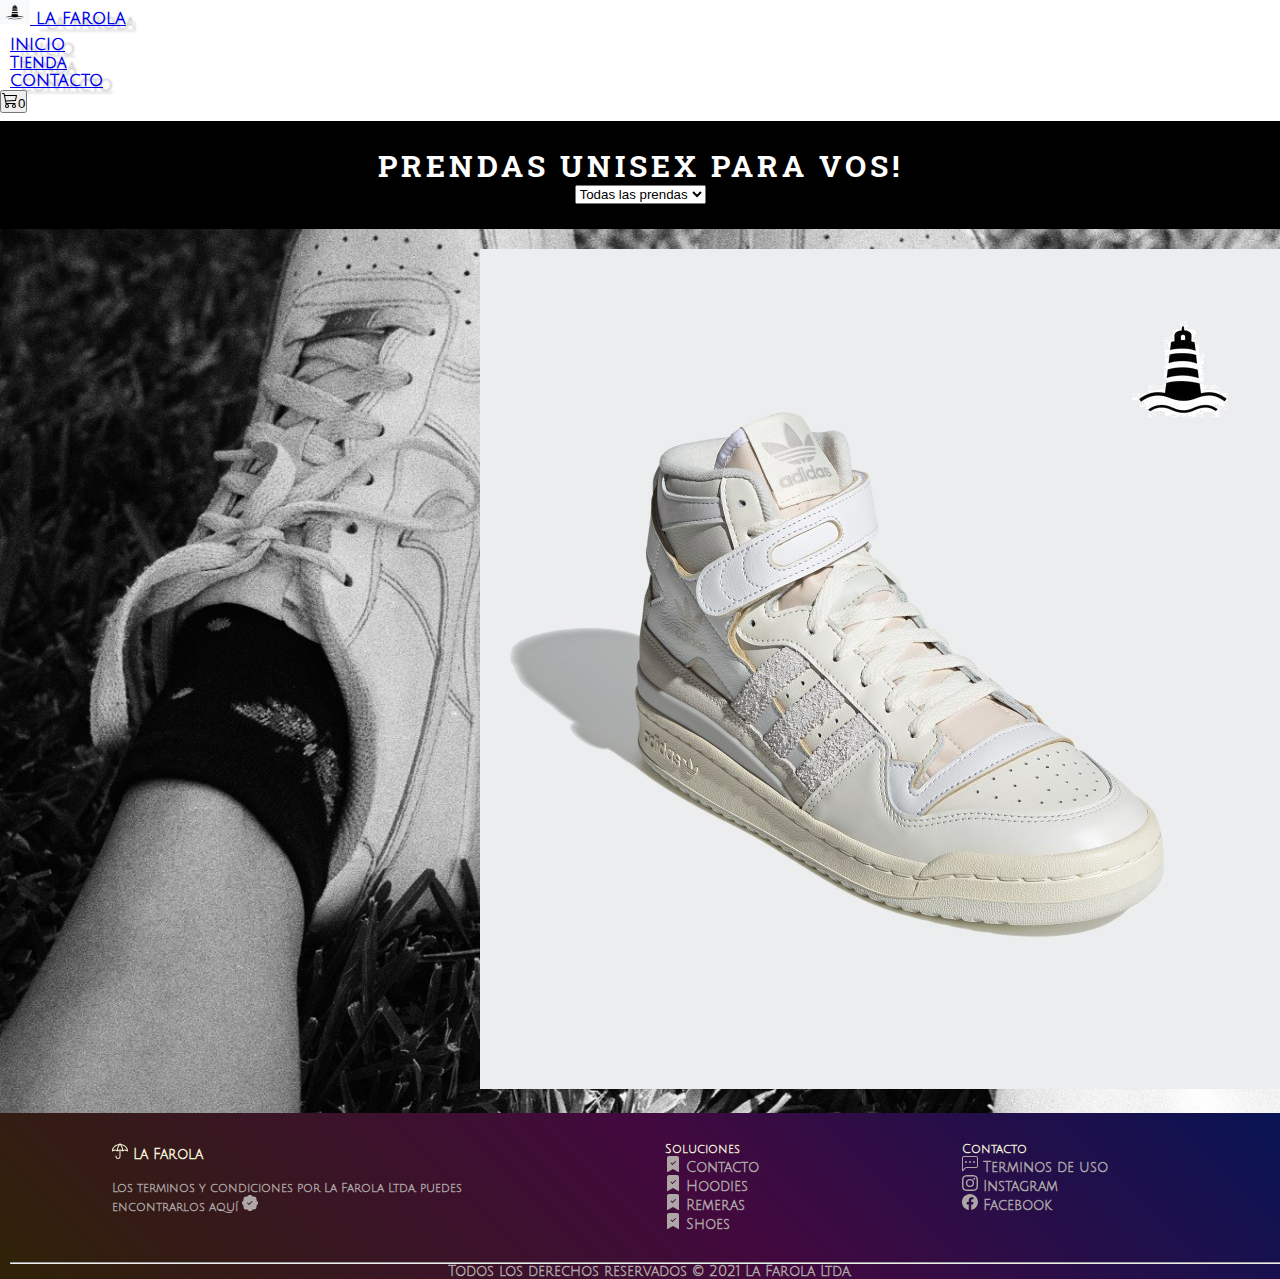
<file: index.html>
<!DOCTYPE html>
<html>
    <head> 
        <html lang="en">
        <meta charset="UTF-8">
        <meta name="viewport" content="width=device, initial-scale=1.0">

        <!---- GOOGLE FONTS ---->
        <link rel="preconnect" href="https://fonts.googleapis.com">
        <link rel="preconnect" href="https://fonts.googleapis.com">
        <link rel="preconnect" href="https://fonts.gstatic.com" crossorigin>
        <link href="https://fonts.googleapis.com/css2?family=Chelsea+Market&display=swap" rel="stylesheet">
        <link rel="preconnect" href="https://fonts.googleapis.com">
        <link rel="preconnect" href="https://fonts.gstatic.com" crossorigin>
        <link href="https://fonts.googleapis.com/css2?family=Julius+Sans+One&display=swap" rel="stylesheet">
        <link rel="preconnect" href="https://fonts.googleapis.com">
        <link rel="preconnect" href="https://fonts.gstatic.com" crossorigin>
        <link href="https://fonts.googleapis.com/css2?family=Poppins:wght@300&display=swap" rel="stylesheet">
        <link rel="preconnect" href="https://fonts.googleapis.com">
        <link rel="preconnect" href="https://fonts.gstatic.com" crossorigin> 
        <link href="https://fonts.googleapis.com/css2?family=Roboto+Slab:wght@700&display=swap" rel="stylesheet">

        <!-- Bootstrap CSS -->
        <link href="https://cdn.jsdelivr.net/npm/bootstrap@5.0.2/dist/css/bootstrap.min.css" rel="stylesheet" integrity="sha384-EVSTQN3/azprG1Anm3QDgpJLIm9Nao0Yz1ztcQTwFspd3yD65VohhpuuCOmLASjC" crossorigin="anonymous">

        <!---- MI CSS  ----->
        <link rel="stylesheet" href="css/index.css">

        <!---- J QUERY ----->
        <script src="https://code.jquery.com/jquery-3.6.0.slim.min.js" integrity="sha256-u7e5khyithlIdTpu22PHhENmPcRdFiHRjhAuHcs05RI=" crossorigin="anonymous"></script>

        <!---- MI JS ----->
        <script defer src="js/productos.js"></script>
        <script defer src="js/index.js"></script>
        <title> La Farola - Tienda </title>
        
    </head>
    <body>
        <div class="productos-contenedor">

            <!-- HEADER -->
            
            <header class="header sticky-top">
                <nav class="navbar navbar-expand-lg sticky-top navbar-light bg-light header__navbar">
                    <div class="container-fluid">
                        <a class="navbar-brand header__lafarola" href="pages/inicio.html">
                        <img src="imgs/logofarola.jpg" alt="" width="30" height="24">
                      </a>
                      <a class="navbar-brand" href="pages/inicio.html">LA FAROLA</a>
                      <button class="navbar-toggler" type="button" data-bs-toggle="collapse" data-bs-target="#navbarNav" aria-controls="navbarNav" aria-expanded="false" aria-label="Toggle navigation">
                        <span class="navbar-toggler-icon"></span>
                      </button>
                      <div class="collapse navbar-collapse header__navbarmenu" id="navbarNav">
                        <ul class="navbar-nav">
                          <li class="nav-item header__navitem">
                            <a class="nav-link active" aria-current="page" href="pages/inicio.html">INICIO</a>
                          </li>
                          <li class="nav-item header__navitem">
                            <a class="nav-link active" aria-current="page" href="index.html">Tienda</a>
                          </li>
                          <li class="nav-item header__navitem">
                            <a class="nav-link active" aria-current="page" href="pages/Contacto.html">CONTACTO</a>
                          </li>
                        </ul>

                      <!-- BOTON CARRITO -->
                        <button type="button" class="btn btn-secondary modal__btnAbrir"><svg xmlns="http://www.w3.org/2000/svg" width="16" height="16" fill="currentColor" class="bi bi-cart3" viewBox="0 0 16 16">
                          <path d="M0 1.5A.5.5 0 0 1 .5 1H2a.5.5 0 0 1 .485.379L2.89 3H14.5a.5.5 0 0 1 .49.598l-1 5a.5.5 0 0 1-.465.401l-9.397.472L4.415 11H13a.5.5 0 0 1 0 1H4a.5.5 0 0 1-.491-.408L2.01 3.607 1.61 2H.5a.5.5 0 0 1-.5-.5zM3.102 4l.84 4.479 9.144-.459L13.89 4H3.102zM5 12a2 2 0 1 0 0 4 2 2 0 0 0 0-4zm7 0a2 2 0 1 0 0 4 2 2 0 0 0 0-4zm-7 1a1 1 0 1 1 0 2 1 1 0 0 1 0-2zm7 0a1 1 0 1 1 0 2 1 1 0 0 1 0-2z"/>
                        </svg><span class="badge carrito__contador">0</span></button>

                      </div>
                    </div>
                  </nav>
                  
            </header>

            
            
            <!-- MODAL CARRITO -->
            <div class="modal-container">
              <div class="modalCarrito">
                <div class="modalCarrito__title">Resumen carrito de compras</div>
                <hr>
                <div class="modalCarrito__body">
                  <div class="modalCarrito__bodyProductos">
                    <table class="table modalCarrito__bodyProductos--table">
                      <thead>
                        <tr>
                          <th>#</th>
                          <th>MARCA</th>
                          <th>Nombre</th>
                          <th>Precio</th>
                        </tr>
                      </thead>
                      <tbody>
                          <!-- insert productos carrito -->
                      </tbody>
                    </table>
                  </div>
                </div>
               
                <div class="modalCarrito__footer">
                  <p class="modalCarrito__footerPTotal">Precio total: $<span class="precioTotal"></span></p>
                  <div class="modalCarrito__footer--btns">
                    <button type="button" class="btn btn-danger modal__btnCerrar">Close</button>
                    <button type="button" class="btn btn-success modal__btnPagar"><a target="_blank" class="btnPagar" style="text-decoration: none;color: azure;" href="https://mpago.la/2h7X4gp">Ir a pagar</a></button>
                  </div>
                </div>
              </div>
            </div>
            <!---------- - - --  MAIN / vacío --- - -- ----->
            <main class="main">

            </main>


            <!-- TITULO H4 -->
            <h4 class="h4__titulo"> 
              PRENDAS UNISEX PARA VOS!
            
              <select class="form-select my-3 text-center select__prendas" aria-label="Default select example">
                <option selected value="todo">Todas las prendas</option>
                <option value="Zapato">Shoes</option>
                <option value="Hoodie">Hoodies</option>
                <option value="Remera">Remeras</option>
              </select>
               
            </h4>
            

            <!---------------------- ARTICLE 1----------------------->
            <article class="article1">

                  <!-- card 1 -->
              <div class="article__container">

                <div class="article__box">
                  <div class="card article__cardbox" style='width: 20rem;'>
                    <img src="imgs/Adidas.jpg" class="card-img-top" alt="adidas forum">
                    <div class="card-body article__cardbody1">

                      
                    </div>
                  </div>
                </div>

              </div>   

            </article>
            
            <!-- --- FOOTER ---- --->
            <footer>
              <div class="footer__container">

                <div class="footer__box">
                  <div class="footer__logo">
                    <svg xmlns="http://www.w3.org/2000/svg" width="16" height="16" fill="currentColor" class="bi bi-umbrella" viewBox="0 0 16 16">
                      <path d="M8 0a.5.5 0 0 1 .5.5v.514C12.625 1.238 16 4.22 16 8c0 0 0 .5-.5.5-.149 0-.352-.145-.352-.145l-.004-.004-.025-.023a3.484 3.484 0 0 0-.555-.394A3.166 3.166 0 0 0 13 7.5c-.638 0-1.178.213-1.564.434a3.484 3.484 0 0 0-.555.394l-.025.023-.003.003s-.204.146-.353.146-.352-.145-.352-.145l-.004-.004-.025-.023a3.484 3.484 0 0 0-.555-.394 3.3 3.3 0 0 0-1.064-.39V13.5H8h.5v.039l-.005.083a2.958 2.958 0 0 1-.298 1.102 2.257 2.257 0 0 1-.763.88C7.06 15.851 6.587 16 6 16s-1.061-.148-1.434-.396a2.255 2.255 0 0 1-.763-.88 2.958 2.958 0 0 1-.302-1.185v-.025l-.001-.009v-.003s0-.002.5-.002h-.5V13a.5.5 0 0 1 1 0v.506l.003.044a1.958 1.958 0 0 0 .195.726c.095.191.23.367.423.495.19.127.466.229.879.229s.689-.102.879-.229c.193-.128.328-.304.424-.495a1.958 1.958 0 0 0 .197-.77V7.544a3.3 3.3 0 0 0-1.064.39 3.482 3.482 0 0 0-.58.417l-.004.004S5.65 8.5 5.5 8.5c-.149 0-.352-.145-.352-.145l-.004-.004a3.482 3.482 0 0 0-.58-.417A3.166 3.166 0 0 0 3 7.5c-.638 0-1.177.213-1.564.434a3.482 3.482 0 0 0-.58.417l-.004.004S.65 8.5.5 8.5C0 8.5 0 8 0 8c0-3.78 3.375-6.762 7.5-6.986V.5A.5.5 0 0 1 8 0zM6.577 2.123c-2.833.5-4.99 2.458-5.474 4.854A4.124 4.124 0 0 1 3 6.5c.806 0 1.48.25 1.962.511a9.706 9.706 0 0 1 .344-2.358c.242-.868.64-1.765 1.271-2.53zm-.615 4.93A4.16 4.16 0 0 1 8 6.5a4.16 4.16 0 0 1 2.038.553 8.688 8.688 0 0 0-.307-2.13C9.434 3.858 8.898 2.83 8 2.117c-.898.712-1.434 1.74-1.731 2.804a8.687 8.687 0 0 0-.307 2.131zm3.46-4.93c.631.765 1.03 1.662 1.272 2.53.233.833.328 1.66.344 2.358A4.14 4.14 0 0 1 13 6.5c.77 0 1.42.23 1.897.477-.484-2.396-2.641-4.355-5.474-4.854z"/>
                    </svg> La Farola
                  </div>
                  <div class="footer__terminos">
                    <p>Los terminos y condiciones por La Farola Ltda. puedes encontrarlos<a href="#"> aquí <svg xmlns="http://www.w3.org/2000/svg" width="16" height="16" fill="currentColor" class="bi bi-patch-check-fill" viewBox="0 0 16 16">
                      <path d="M10.067.87a2.89 2.89 0 0 0-4.134 0l-.622.638-.89-.011a2.89 2.89 0 0 0-2.924 2.924l.01.89-.636.622a2.89 2.89 0 0 0 0 4.134l.637.622-.011.89a2.89 2.89 0 0 0 2.924 2.924l.89-.01.622.636a2.89 2.89 0 0 0 4.134 0l.622-.637.89.011a2.89 2.89 0 0 0 2.924-2.924l-.01-.89.636-.622a2.89 2.89 0 0 0 0-4.134l-.637-.622.011-.89a2.89 2.89 0 0 0-2.924-2.924l-.89.01-.622-.636zm.287 5.984-3 3a.5.5 0 0 1-.708 0l-1.5-1.5a.5.5 0 1 1 .708-.708L7 8.793l2.646-2.647a.5.5 0 0 1 .708.708z"/>
                    </svg></a></p>
                  </div>
                </div>
  
                <div class="footer__box">
                    <h3>Soluciones</h3>
                    <a href="#"><svg xmlns="http://www.w3.org/2000/svg" width="16" height="16" fill="currentColor" class="bi bi-bookmark-check-fill" viewBox="0 0 16 16">
                      <path fill-rule="evenodd" d="M2 15.5V2a2 2 0 0 1 2-2h8a2 2 0 0 1 2 2v13.5a.5.5 0 0 1-.74.439L8 13.069l-5.26 2.87A.5.5 0 0 1 2 15.5zm8.854-9.646a.5.5 0 0 0-.708-.708L7.5 7.793 6.354 6.646a.5.5 0 1 0-.708.708l1.5 1.5a.5.5 0 0 0 .708 0l3-3z"/>
                    </svg> Contacto</a>
                    <a href="#"><svg xmlns="http://www.w3.org/2000/svg" width="16" height="16" fill="currentColor" class="bi bi-bookmark-check-fill" viewBox="0 0 16 16">
                      <path fill-rule="evenodd" d="M2 15.5V2a2 2 0 0 1 2-2h8a2 2 0 0 1 2 2v13.5a.5.5 0 0 1-.74.439L8 13.069l-5.26 2.87A.5.5 0 0 1 2 15.5zm8.854-9.646a.5.5 0 0 0-.708-.708L7.5 7.793 6.354 6.646a.5.5 0 1 0-.708.708l1.5 1.5a.5.5 0 0 0 .708 0l3-3z"/>
                    </svg> Hoodies</a>
                    <a href="#"><svg xmlns="http://www.w3.org/2000/svg" width="16" height="16" fill="currentColor" class="bi bi-bookmark-check-fill" viewBox="0 0 16 16">
                      <path fill-rule="evenodd" d="M2 15.5V2a2 2 0 0 1 2-2h8a2 2 0 0 1 2 2v13.5a.5.5 0 0 1-.74.439L8 13.069l-5.26 2.87A.5.5 0 0 1 2 15.5zm8.854-9.646a.5.5 0 0 0-.708-.708L7.5 7.793 6.354 6.646a.5.5 0 1 0-.708.708l1.5 1.5a.5.5 0 0 0 .708 0l3-3z"/>
                    </svg> Remeras</a>
                    <a href="#"><svg xmlns="http://www.w3.org/2000/svg" width="16" height="16" fill="currentColor" class="bi bi-bookmark-check-fill" viewBox="0 0 16 16">
                      <path fill-rule="evenodd" d="M2 15.5V2a2 2 0 0 1 2-2h8a2 2 0 0 1 2 2v13.5a.5.5 0 0 1-.74.439L8 13.069l-5.26 2.87A.5.5 0 0 1 2 15.5zm8.854-9.646a.5.5 0 0 0-.708-.708L7.5 7.793 6.354 6.646a.5.5 0 1 0-.708.708l1.5 1.5a.5.5 0 0 0 .708 0l3-3z"/>
                    </svg> Shoes</a>
                  </div>
  
                  <div class="footer__box">
                    <h3>Contacto</h3>
                    <a href="#"><svg xmlns="http://www.w3.org/2000/svg" width="16" height="16" fill="currentColor" class="bi bi-chat-left-dots" viewBox="0 0 16 16">
                      <path d="M14 1a1 1 0 0 1 1 1v8a1 1 0 0 1-1 1H4.414A2 2 0 0 0 3 11.586l-2 2V2a1 1 0 0 1 1-1h12zM2 0a2 2 0 0 0-2 2v12.793a.5.5 0 0 0 .854.353l2.853-2.853A1 1 0 0 1 4.414 12H14a2 2 0 0 0 2-2V2a2 2 0 0 0-2-2H2z"/>
                      <path d="M5 6a1 1 0 1 1-2 0 1 1 0 0 1 2 0zm4 0a1 1 0 1 1-2 0 1 1 0 0 1 2 0zm4 0a1 1 0 1 1-2 0 1 1 0 0 1 2 0z"/>
                    </svg> Terminos de uso</a>
                    <a href="#"><svg xmlns="http://www.w3.org/2000/svg" width="16" height="16" fill="currentColor" class="bi bi-instagram" viewBox="0 0 16 16">
                      <path d="M8 0C5.829 0 5.556.01 4.703.048 3.85.088 3.269.222 2.76.42a3.917 3.917 0 0 0-1.417.923A3.927 3.927 0 0 0 .42 2.76C.222 3.268.087 3.85.048 4.7.01 5.555 0 5.827 0 8.001c0 2.172.01 2.444.048 3.297.04.852.174 1.433.372 1.942.205.526.478.972.923 1.417.444.445.89.719 1.416.923.51.198 1.09.333 1.942.372C5.555 15.99 5.827 16 8 16s2.444-.01 3.298-.048c.851-.04 1.434-.174 1.943-.372a3.916 3.916 0 0 0 1.416-.923c.445-.445.718-.891.923-1.417.197-.509.332-1.09.372-1.942C15.99 10.445 16 10.173 16 8s-.01-2.445-.048-3.299c-.04-.851-.175-1.433-.372-1.941a3.926 3.926 0 0 0-.923-1.417A3.911 3.911 0 0 0 13.24.42c-.51-.198-1.092-.333-1.943-.372C10.443.01 10.172 0 7.998 0h.003zm-.717 1.442h.718c2.136 0 2.389.007 3.232.046.78.035 1.204.166 1.486.275.373.145.64.319.92.599.28.28.453.546.598.92.11.281.24.705.275 1.485.039.843.047 1.096.047 3.231s-.008 2.389-.047 3.232c-.035.78-.166 1.203-.275 1.485a2.47 2.47 0 0 1-.599.919c-.28.28-.546.453-.92.598-.28.11-.704.24-1.485.276-.843.038-1.096.047-3.232.047s-2.39-.009-3.233-.047c-.78-.036-1.203-.166-1.485-.276a2.478 2.478 0 0 1-.92-.598 2.48 2.48 0 0 1-.6-.92c-.109-.281-.24-.705-.275-1.485-.038-.843-.046-1.096-.046-3.233 0-2.136.008-2.388.046-3.231.036-.78.166-1.204.276-1.486.145-.373.319-.64.599-.92.28-.28.546-.453.92-.598.282-.11.705-.24 1.485-.276.738-.034 1.024-.044 2.515-.045v.002zm4.988 1.328a.96.96 0 1 0 0 1.92.96.96 0 0 0 0-1.92zm-4.27 1.122a4.109 4.109 0 1 0 0 8.217 4.109 4.109 0 0 0 0-8.217zm0 1.441a2.667 2.667 0 1 1 0 5.334 2.667 2.667 0 0 1 0-5.334z"/>
                    </svg> Instagram</a>
                    <a href="#"><svg xmlns="http://www.w3.org/2000/svg" width="16" height="16" fill="currentColor" class="bi bi-facebook" viewBox="0 0 16 16">
                      <path d="M16 8.049c0-4.446-3.582-8.05-8-8.05C3.58 0-.002 3.603-.002 8.05c0 4.017 2.926 7.347 6.75 7.951v-5.625h-2.03V8.05H6.75V6.275c0-2.017 1.195-3.131 3.022-3.131.876 0 1.791.157 1.791.157v1.98h-1.009c-.993 0-1.303.621-1.303 1.258v1.51h2.218l-.354 2.326H9.25V16c3.824-.604 6.75-3.934 6.75-7.951z"/>
                    </svg> Facebook</a>
                  </div>
                </div>
  
                <div class="footer__copyright">
                  <hr>
                  <p>
                    Todos los derechos reservados © 2021 <b>La Farola Ltda.</b>
                  </p>
                </div>
  

            </footer>

        </div>
        <!-- JS BOOTSTRAP -->
        <script src="https://code.jquery.com/jquery-3.5.1.slim.min.js" integrity="sha384-DfXdz2htPH0lsSSs5nCTpuj/zy4C+OGpamoFVy38MVBnE+IbbVYUew+OrCXaRkfj" crossorigin="anonymous"></script>
        <script src="https://cdn.jsdelivr.net/npm/popper.js@1.16.0/dist/umd/popper.min.js" integrity="sha384-Q6E9RHvbIyZFJoft+2mJbHaEWldlvI9IOYy5n3zV9zzTtmI3UksdQRVvoxMfooAo" crossorigin="anonymous"></script>
        <script src="https://stackpath.bootstrapcdn.com/bootstrap/4.5.0/js/bootstrap.min.js" integrity="sha384-OgVRvuATP1z7JjHLkuOU7Xw704+h835Lr+6QL9UvYjZE3Ipu6Tp75j7Bh/kR0JKI" crossorigin="anonymous"></script>
        <script src="https://cdn.jsdelivr.net/npm/bootstrap@5.0.2/dist/js/bootstrap.bundle.min.js" integrity="sha384-MrcW6ZMFYlzcLA8Nl+NtUVF0sA7MsXsP1UyJoMp4YLEuNSfAP+JcXn/tWtIaxVXM" crossorigin="anonymous"></script>
    </body>
</html>
</file>
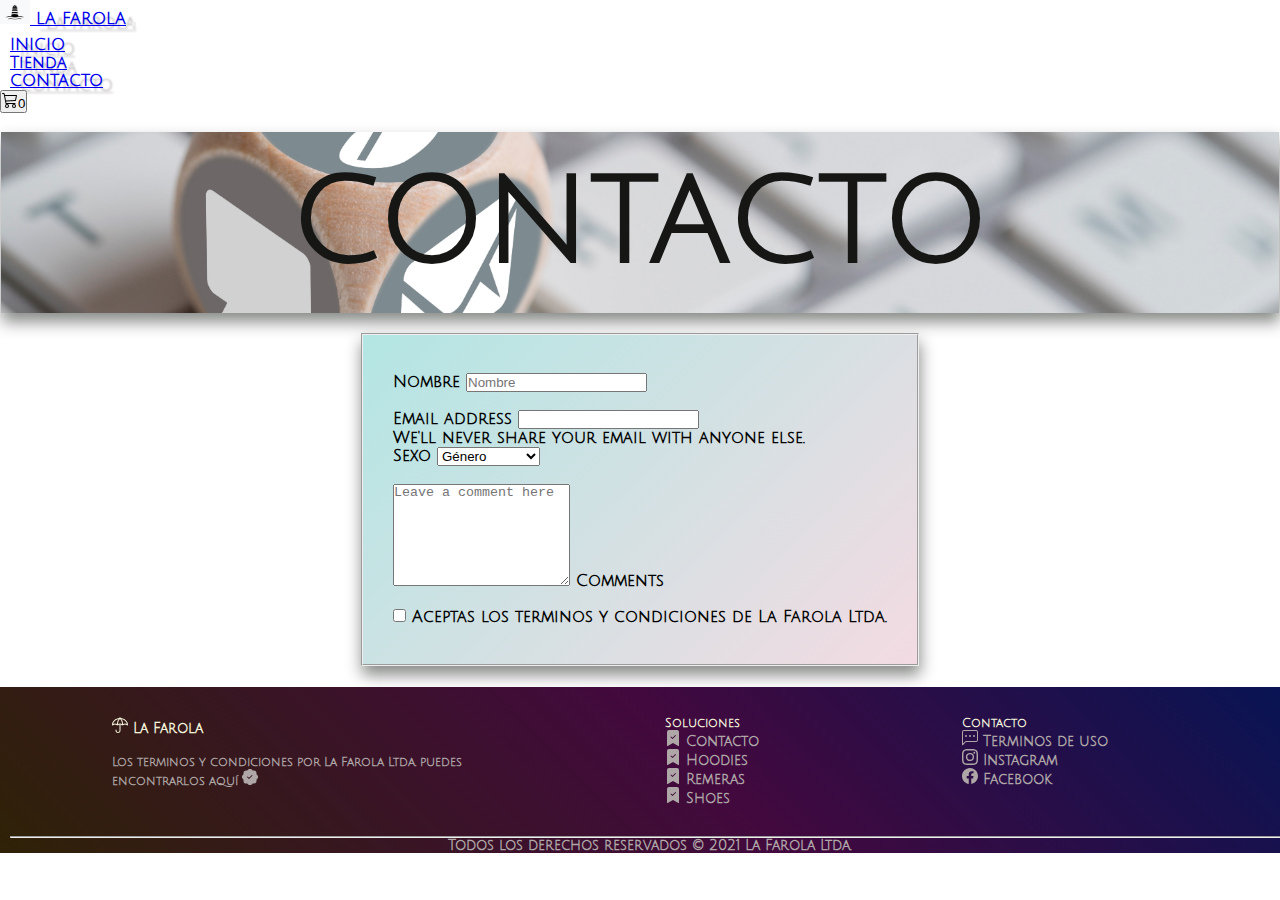
<file: pages/Contacto.html>
<!DOCTYPE html>
<html><!-- html contiene todo -->
    <head> 
        <html lang="en">
        <meta charset="UTF-8">
        <meta name="viewport" content="width=device, initial-scale=1.0">

        <!-- GOOGLE FONTS -->
        <link rel="preconnect" href="https://fonts.googleapis.com">
        <link rel="preconnect" href="https://fonts.googleapis.com">
        <link rel="preconnect" href="https://fonts.gstatic.com" crossorigin>
        <link href="https://fonts.googleapis.com/css2?family=Chelsea+Market&display=swap" rel="stylesheet">
        <link rel="preconnect" href="https://fonts.googleapis.com">
        <link rel="preconnect" href="https://fonts.gstatic.com" crossorigin>
        <link href="https://fonts.googleapis.com/css2?family=Julius+Sans+One&display=swap" rel="stylesheet">
        <link rel="preconnect" href="https://fonts.googleapis.com">
        <link rel="preconnect" href="https://fonts.gstatic.com" crossorigin>
        <link href="https://fonts.googleapis.com/css2?family=Zilla+Slab+Highlight:wght@700&display=swap" rel="stylesheet">
        <link rel="preconnect" href="https://fonts.googleapis.com">
        <link rel="preconnect" href="https://fonts.gstatic.com" crossorigin>
        <link href="https://fonts.googleapis.com/css2?family=Roboto+Slab&display=swap" rel="stylesheet">
        <!-- Bootstrap CSS -->
        <link href="https://cdn.jsdelivr.net/npm/bootstrap@5.0.2/dist/css/bootstrap.min.css" rel="stylesheet" integrity="sha384-EVSTQN3/azprG1Anm3QDgpJLIm9Nao0Yz1ztcQTwFspd3yD65VohhpuuCOmLASjC" crossorigin="anonymous">

        <!---- MI JS ----->
        <script defer src="../js/contacto.js"></script>

        <!-- MI CSS -->
        <link rel="stylesheet" href="../css/Contacto.css">
        <title> La Farola - Contacto </title>
    </head>
    <body>
        <div class="contacto-contenedor">

            <!----- HEADER - --->
            <header class="header sticky-top">
              <nav class="navbar navbar-expand-lg sticky-top navbar-light bg-light header__navbar">
                  <div class="container-fluid">
                      <a class="navbar-brand header__lafarola" href="inicio.html">
                      <img src="../imgs/logofarola.jpg" alt="" width="30" height="24"> 
                    </a>
                    <a class="navbar-brand" href="inicio.html">LA FAROLA</a>
                    <button class="navbar-toggler" type="button" data-bs-toggle="collapse" data-bs-target="#navbarNav" aria-controls="navbarNav" aria-expanded="false" aria-label="Toggle navigation">
                      <span class="navbar-toggler-icon"></span>
                    </button>
                    <div class="collapse navbar-collapse header__navbarmenu" id="navbarNav">
                      <ul class="navbar-nav">
                        <li class="nav-item header__navitem">
                          <a class="nav-link active" aria-current="page" href="inicio.html">INICIO</a>
                        </li>
                        <li class="nav-item header__navitem">
                          <a class="nav-link active" aria-current="page" href="../index.html">Tienda</a>
                        </li>
                        <li class="nav-item header__navitem">
                          <a class="nav-link active" href="contacto.html">CONTACTO</a>
                        </li>
                      </ul>

                    <!-- BOTON CARRITO -->
                      <button type="button" class="btn btn-secondary modal__btnAbrir"><svg xmlns="http://www.w3.org/2000/svg" width="16" height="16" fill="currentColor" class="bi bi-cart3" viewBox="0 0 16 16">
                        <path d="M0 1.5A.5.5 0 0 1 .5 1H2a.5.5 0 0 1 .485.379L2.89 3H14.5a.5.5 0 0 1 .49.598l-1 5a.5.5 0 0 1-.465.401l-9.397.472L4.415 11H13a.5.5 0 0 1 0 1H4a.5.5 0 0 1-.491-.408L2.01 3.607 1.61 2H.5a.5.5 0 0 1-.5-.5zM3.102 4l.84 4.479 9.144-.459L13.89 4H3.102zM5 12a2 2 0 1 0 0 4 2 2 0 0 0 0-4zm7 0a2 2 0 1 0 0 4 2 2 0 0 0 0-4zm-7 1a1 1 0 1 1 0 2 1 1 0 0 1 0-2zm7 0a1 1 0 1 1 0 2 1 1 0 0 1 0-2z"/>
                      </svg><span class="badge carrito__contador">0</span></button>

                    </div>
                  </div>
                </nav>
                
          </header>


            <!---- ASIDE ---->    
            <aside>
                <h2 class="aside__titulo">CONTACTO</h2>
            </aside>

            <!---- MAIN ---->
            <main class="main">
                <fieldset class="main__formulario">
                    <form action="#">
                        <br>
                        <div class="mb-3">
                            <label for="formGroupExampleInput" class="form-label">Nombre</label>
                            <input type="text" class="form-control" id="formGroupExampleInput" placeholder="Nombre">
                        </div> <br>

                        <div class="mb-3">
                            <label for="exampleInputEmail1" class="form-label">Email address</label>
                            <input type="email" class="form-control" id="exampleInputEmail1" aria-describedby="emailHelp">
                            <div id="emailHelp" class="form-text">We'll never share your email with anyone else.</div>
                        </div>
                        <label for="validationCustom04" class="form-label">Sexo</label>
                        <select class="form-select" id="validationCustom04" required>
                        <option selected disabled value="">Género</option>
                        <option>Hombre</option>
                        <option>Mujer</option>
                        <option>No específico</option>
                        </select>
                        <br>
                        <br>

                        <div class="form-floating">
                            <textarea class="form-control" placeholder="Leave a comment here" id="floatingTextarea2" style="height: 100px"></textarea>
                            <label for="floatingTextarea2">Comments</label>
                        </div>
                        <br>
                        <div class="form-check form-switch">
                            <input class="form-check-input" type="checkbox" id="flexSwitchCheckDefault">
                            <label class="form-check-label" for="flexSwitchCheckDefault">Aceptas los terminos y condiciones de La Farola Ltda.</label>
                        </div>
                        <br>
                        
                    </form>
                </fieldset>
            </main>


            <!-- --- FOOTER ---- --->
            <footer class="rounded">
                <div class="footer__container">
  
                  <div class="footer__box">
                    <div class="footer__logo">
                      <svg xmlns="http://www.w3.org/2000/svg" width="16" height="16" fill="currentColor" class="bi bi-umbrella" viewBox="0 0 16 16">
                        <path d="M8 0a.5.5 0 0 1 .5.5v.514C12.625 1.238 16 4.22 16 8c0 0 0 .5-.5.5-.149 0-.352-.145-.352-.145l-.004-.004-.025-.023a3.484 3.484 0 0 0-.555-.394A3.166 3.166 0 0 0 13 7.5c-.638 0-1.178.213-1.564.434a3.484 3.484 0 0 0-.555.394l-.025.023-.003.003s-.204.146-.353.146-.352-.145-.352-.145l-.004-.004-.025-.023a3.484 3.484 0 0 0-.555-.394 3.3 3.3 0 0 0-1.064-.39V13.5H8h.5v.039l-.005.083a2.958 2.958 0 0 1-.298 1.102 2.257 2.257 0 0 1-.763.88C7.06 15.851 6.587 16 6 16s-1.061-.148-1.434-.396a2.255 2.255 0 0 1-.763-.88 2.958 2.958 0 0 1-.302-1.185v-.025l-.001-.009v-.003s0-.002.5-.002h-.5V13a.5.5 0 0 1 1 0v.506l.003.044a1.958 1.958 0 0 0 .195.726c.095.191.23.367.423.495.19.127.466.229.879.229s.689-.102.879-.229c.193-.128.328-.304.424-.495a1.958 1.958 0 0 0 .197-.77V7.544a3.3 3.3 0 0 0-1.064.39 3.482 3.482 0 0 0-.58.417l-.004.004S5.65 8.5 5.5 8.5c-.149 0-.352-.145-.352-.145l-.004-.004a3.482 3.482 0 0 0-.58-.417A3.166 3.166 0 0 0 3 7.5c-.638 0-1.177.213-1.564.434a3.482 3.482 0 0 0-.58.417l-.004.004S.65 8.5.5 8.5C0 8.5 0 8 0 8c0-3.78 3.375-6.762 7.5-6.986V.5A.5.5 0 0 1 8 0zM6.577 2.123c-2.833.5-4.99 2.458-5.474 4.854A4.124 4.124 0 0 1 3 6.5c.806 0 1.48.25 1.962.511a9.706 9.706 0 0 1 .344-2.358c.242-.868.64-1.765 1.271-2.53zm-.615 4.93A4.16 4.16 0 0 1 8 6.5a4.16 4.16 0 0 1 2.038.553 8.688 8.688 0 0 0-.307-2.13C9.434 3.858 8.898 2.83 8 2.117c-.898.712-1.434 1.74-1.731 2.804a8.687 8.687 0 0 0-.307 2.131zm3.46-4.93c.631.765 1.03 1.662 1.272 2.53.233.833.328 1.66.344 2.358A4.14 4.14 0 0 1 13 6.5c.77 0 1.42.23 1.897.477-.484-2.396-2.641-4.355-5.474-4.854z"/>
                      </svg> La Farola
                    </div>
                    <div class="footer__terminos">
                      <p>Los terminos y condiciones por La Farola Ltda. puedes encontrarlos<a href="#"> aquí <svg xmlns="http://www.w3.org/2000/svg" width="16" height="16" fill="currentColor" class="bi bi-patch-check-fill" viewBox="0 0 16 16">
                        <path d="M10.067.87a2.89 2.89 0 0 0-4.134 0l-.622.638-.89-.011a2.89 2.89 0 0 0-2.924 2.924l.01.89-.636.622a2.89 2.89 0 0 0 0 4.134l.637.622-.011.89a2.89 2.89 0 0 0 2.924 2.924l.89-.01.622.636a2.89 2.89 0 0 0 4.134 0l.622-.637.89.011a2.89 2.89 0 0 0 2.924-2.924l-.01-.89.636-.622a2.89 2.89 0 0 0 0-4.134l-.637-.622.011-.89a2.89 2.89 0 0 0-2.924-2.924l-.89.01-.622-.636zm.287 5.984-3 3a.5.5 0 0 1-.708 0l-1.5-1.5a.5.5 0 1 1 .708-.708L7 8.793l2.646-2.647a.5.5 0 0 1 .708.708z"/>
                      </svg></a></p>
                    </div>
                  </div>
    
                  <div class="footer__box">
                      <h3>Soluciones</h3>
                      <a href="#"><svg xmlns="http://www.w3.org/2000/svg" width="16" height="16" fill="currentColor" class="bi bi-bookmark-check-fill" viewBox="0 0 16 16">
                        <path fill-rule="evenodd" d="M2 15.5V2a2 2 0 0 1 2-2h8a2 2 0 0 1 2 2v13.5a.5.5 0 0 1-.74.439L8 13.069l-5.26 2.87A.5.5 0 0 1 2 15.5zm8.854-9.646a.5.5 0 0 0-.708-.708L7.5 7.793 6.354 6.646a.5.5 0 1 0-.708.708l1.5 1.5a.5.5 0 0 0 .708 0l3-3z"/>
                      </svg> Contacto</a>
                      <a href="#"><svg xmlns="http://www.w3.org/2000/svg" width="16" height="16" fill="currentColor" class="bi bi-bookmark-check-fill" viewBox="0 0 16 16">
                        <path fill-rule="evenodd" d="M2 15.5V2a2 2 0 0 1 2-2h8a2 2 0 0 1 2 2v13.5a.5.5 0 0 1-.74.439L8 13.069l-5.26 2.87A.5.5 0 0 1 2 15.5zm8.854-9.646a.5.5 0 0 0-.708-.708L7.5 7.793 6.354 6.646a.5.5 0 1 0-.708.708l1.5 1.5a.5.5 0 0 0 .708 0l3-3z"/>
                      </svg> Hoodies</a>
                      <a href="#"><svg xmlns="http://www.w3.org/2000/svg" width="16" height="16" fill="currentColor" class="bi bi-bookmark-check-fill" viewBox="0 0 16 16">
                        <path fill-rule="evenodd" d="M2 15.5V2a2 2 0 0 1 2-2h8a2 2 0 0 1 2 2v13.5a.5.5 0 0 1-.74.439L8 13.069l-5.26 2.87A.5.5 0 0 1 2 15.5zm8.854-9.646a.5.5 0 0 0-.708-.708L7.5 7.793 6.354 6.646a.5.5 0 1 0-.708.708l1.5 1.5a.5.5 0 0 0 .708 0l3-3z"/>
                      </svg> Remeras</a>
                      <a href="#"><svg xmlns="http://www.w3.org/2000/svg" width="16" height="16" fill="currentColor" class="bi bi-bookmark-check-fill" viewBox="0 0 16 16">
                        <path fill-rule="evenodd" d="M2 15.5V2a2 2 0 0 1 2-2h8a2 2 0 0 1 2 2v13.5a.5.5 0 0 1-.74.439L8 13.069l-5.26 2.87A.5.5 0 0 1 2 15.5zm8.854-9.646a.5.5 0 0 0-.708-.708L7.5 7.793 6.354 6.646a.5.5 0 1 0-.708.708l1.5 1.5a.5.5 0 0 0 .708 0l3-3z"/>
                      </svg> Shoes</a>
                    </div>
    
                    <div class="footer__box">
                      <h3>Contacto</h3>
                      <a href="#"><svg xmlns="http://www.w3.org/2000/svg" width="16" height="16" fill="currentColor" class="bi bi-chat-left-dots" viewBox="0 0 16 16">
                        <path d="M14 1a1 1 0 0 1 1 1v8a1 1 0 0 1-1 1H4.414A2 2 0 0 0 3 11.586l-2 2V2a1 1 0 0 1 1-1h12zM2 0a2 2 0 0 0-2 2v12.793a.5.5 0 0 0 .854.353l2.853-2.853A1 1 0 0 1 4.414 12H14a2 2 0 0 0 2-2V2a2 2 0 0 0-2-2H2z"/>
                        <path d="M5 6a1 1 0 1 1-2 0 1 1 0 0 1 2 0zm4 0a1 1 0 1 1-2 0 1 1 0 0 1 2 0zm4 0a1 1 0 1 1-2 0 1 1 0 0 1 2 0z"/>
                      </svg> Terminos de uso</a>
                      <a href="#"><svg xmlns="http://www.w3.org/2000/svg" width="16" height="16" fill="currentColor" class="bi bi-instagram" viewBox="0 0 16 16">
                        <path d="M8 0C5.829 0 5.556.01 4.703.048 3.85.088 3.269.222 2.76.42a3.917 3.917 0 0 0-1.417.923A3.927 3.927 0 0 0 .42 2.76C.222 3.268.087 3.85.048 4.7.01 5.555 0 5.827 0 8.001c0 2.172.01 2.444.048 3.297.04.852.174 1.433.372 1.942.205.526.478.972.923 1.417.444.445.89.719 1.416.923.51.198 1.09.333 1.942.372C5.555 15.99 5.827 16 8 16s2.444-.01 3.298-.048c.851-.04 1.434-.174 1.943-.372a3.916 3.916 0 0 0 1.416-.923c.445-.445.718-.891.923-1.417.197-.509.332-1.09.372-1.942C15.99 10.445 16 10.173 16 8s-.01-2.445-.048-3.299c-.04-.851-.175-1.433-.372-1.941a3.926 3.926 0 0 0-.923-1.417A3.911 3.911 0 0 0 13.24.42c-.51-.198-1.092-.333-1.943-.372C10.443.01 10.172 0 7.998 0h.003zm-.717 1.442h.718c2.136 0 2.389.007 3.232.046.78.035 1.204.166 1.486.275.373.145.64.319.92.599.28.28.453.546.598.92.11.281.24.705.275 1.485.039.843.047 1.096.047 3.231s-.008 2.389-.047 3.232c-.035.78-.166 1.203-.275 1.485a2.47 2.47 0 0 1-.599.919c-.28.28-.546.453-.92.598-.28.11-.704.24-1.485.276-.843.038-1.096.047-3.232.047s-2.39-.009-3.233-.047c-.78-.036-1.203-.166-1.485-.276a2.478 2.478 0 0 1-.92-.598 2.48 2.48 0 0 1-.6-.92c-.109-.281-.24-.705-.275-1.485-.038-.843-.046-1.096-.046-3.233 0-2.136.008-2.388.046-3.231.036-.78.166-1.204.276-1.486.145-.373.319-.64.599-.92.28-.28.546-.453.92-.598.282-.11.705-.24 1.485-.276.738-.034 1.024-.044 2.515-.045v.002zm4.988 1.328a.96.96 0 1 0 0 1.92.96.96 0 0 0 0-1.92zm-4.27 1.122a4.109 4.109 0 1 0 0 8.217 4.109 4.109 0 0 0 0-8.217zm0 1.441a2.667 2.667 0 1 1 0 5.334 2.667 2.667 0 0 1 0-5.334z"/>
                      </svg> Instagram</a>
                      <a href="#"><svg xmlns="http://www.w3.org/2000/svg" width="16" height="16" fill="currentColor" class="bi bi-facebook" viewBox="0 0 16 16">
                        <path d="M16 8.049c0-4.446-3.582-8.05-8-8.05C3.58 0-.002 3.603-.002 8.05c0 4.017 2.926 7.347 6.75 7.951v-5.625h-2.03V8.05H6.75V6.275c0-2.017 1.195-3.131 3.022-3.131.876 0 1.791.157 1.791.157v1.98h-1.009c-.993 0-1.303.621-1.303 1.258v1.51h2.218l-.354 2.326H9.25V16c3.824-.604 6.75-3.934 6.75-7.951z"/>
                      </svg> Facebook</a>
                    </div>
                  </div>
    
                  <div class="footer__copyright">
                    <hr>
                    <p>
                      Todos los derechos reservados © 2021 <b>La Farola Ltda.</b>
                    </p>
                  </div>
    
  
            </footer>
        </div>

        <!-- JS BOOTSTRAP -->
        <script src="https://code.jquery.com/jquery-3.5.1.slim.min.js" integrity="sha384-DfXdz2htPH0lsSSs5nCTpuj/zy4C+OGpamoFVy38MVBnE+IbbVYUew+OrCXaRkfj" crossorigin="anonymous"></script>
        <script src="https://cdn.jsdelivr.net/npm/popper.js@1.16.0/dist/umd/popper.min.js" integrity="sha384-Q6E9RHvbIyZFJoft+2mJbHaEWldlvI9IOYy5n3zV9zzTtmI3UksdQRVvoxMfooAo" crossorigin="anonymous"></script>
        <script src="https://stackpath.bootstrapcdn.com/bootstrap/4.5.0/js/bootstrap.min.js" integrity="sha384-OgVRvuATP1z7JjHLkuOU7Xw704+h835Lr+6QL9UvYjZE3Ipu6Tp75j7Bh/kR0JKI" crossorigin="anonymous"></script>
        <script src="https://cdn.jsdelivr.net/npm/bootstrap@5.0.2/dist/js/bootstrap.bundle.min.js" integrity="sha384-MrcW6ZMFYlzcLA8Nl+NtUVF0sA7MsXsP1UyJoMp4YLEuNSfAP+JcXn/tWtIaxVXM" crossorigin="anonymous"></script>
    </body>
</html>
</file>
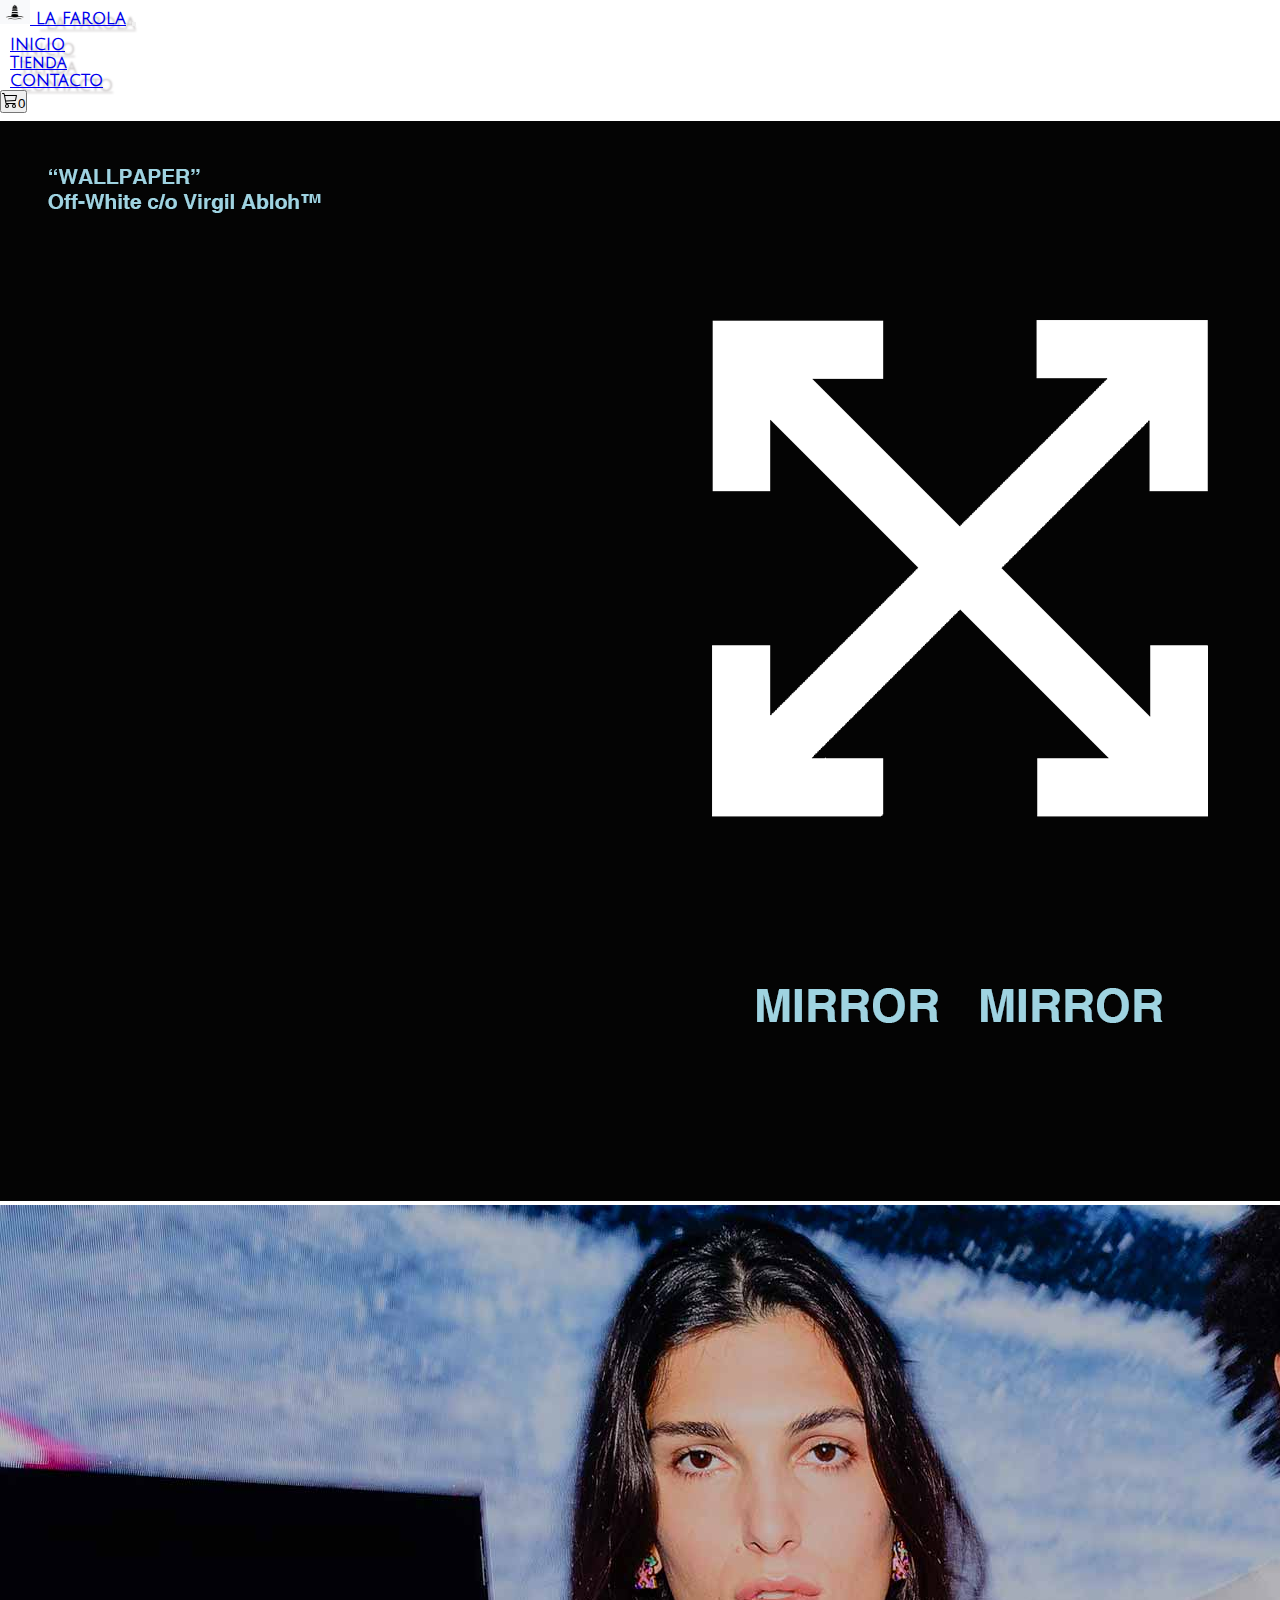
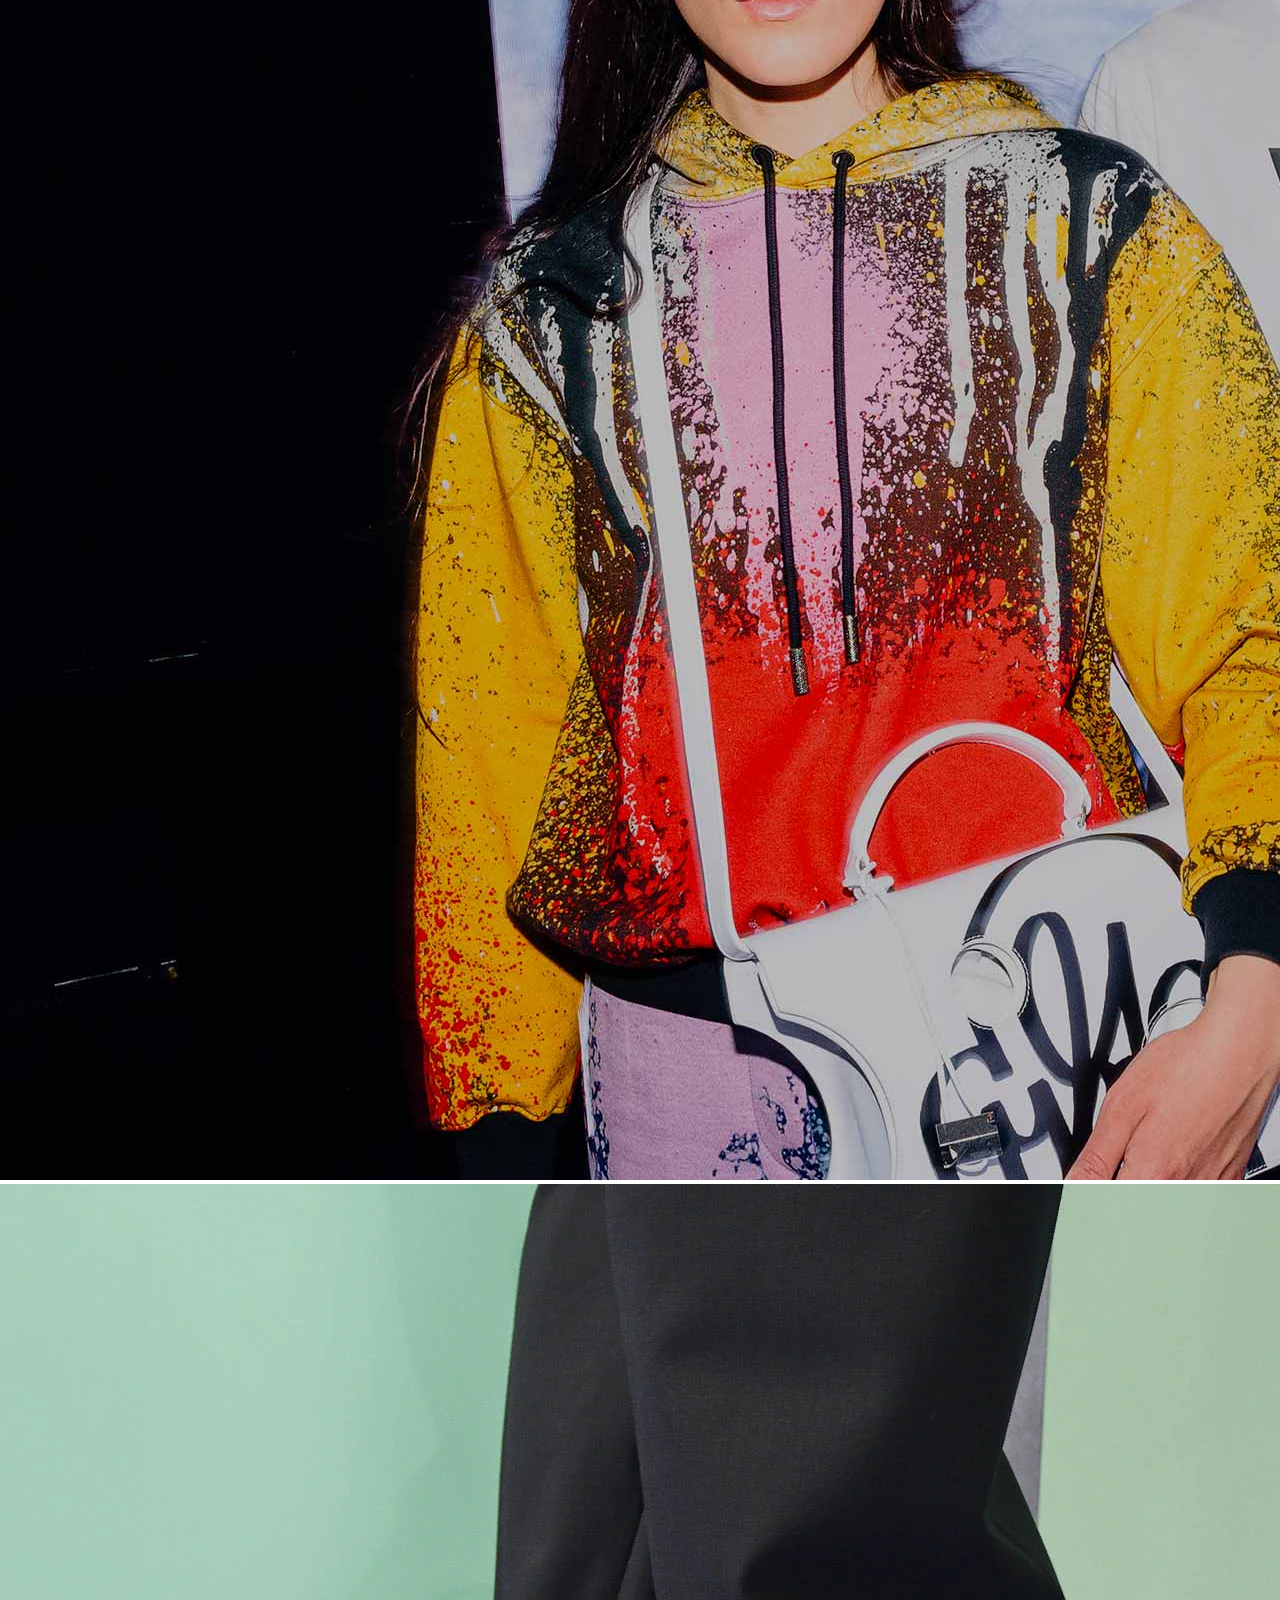
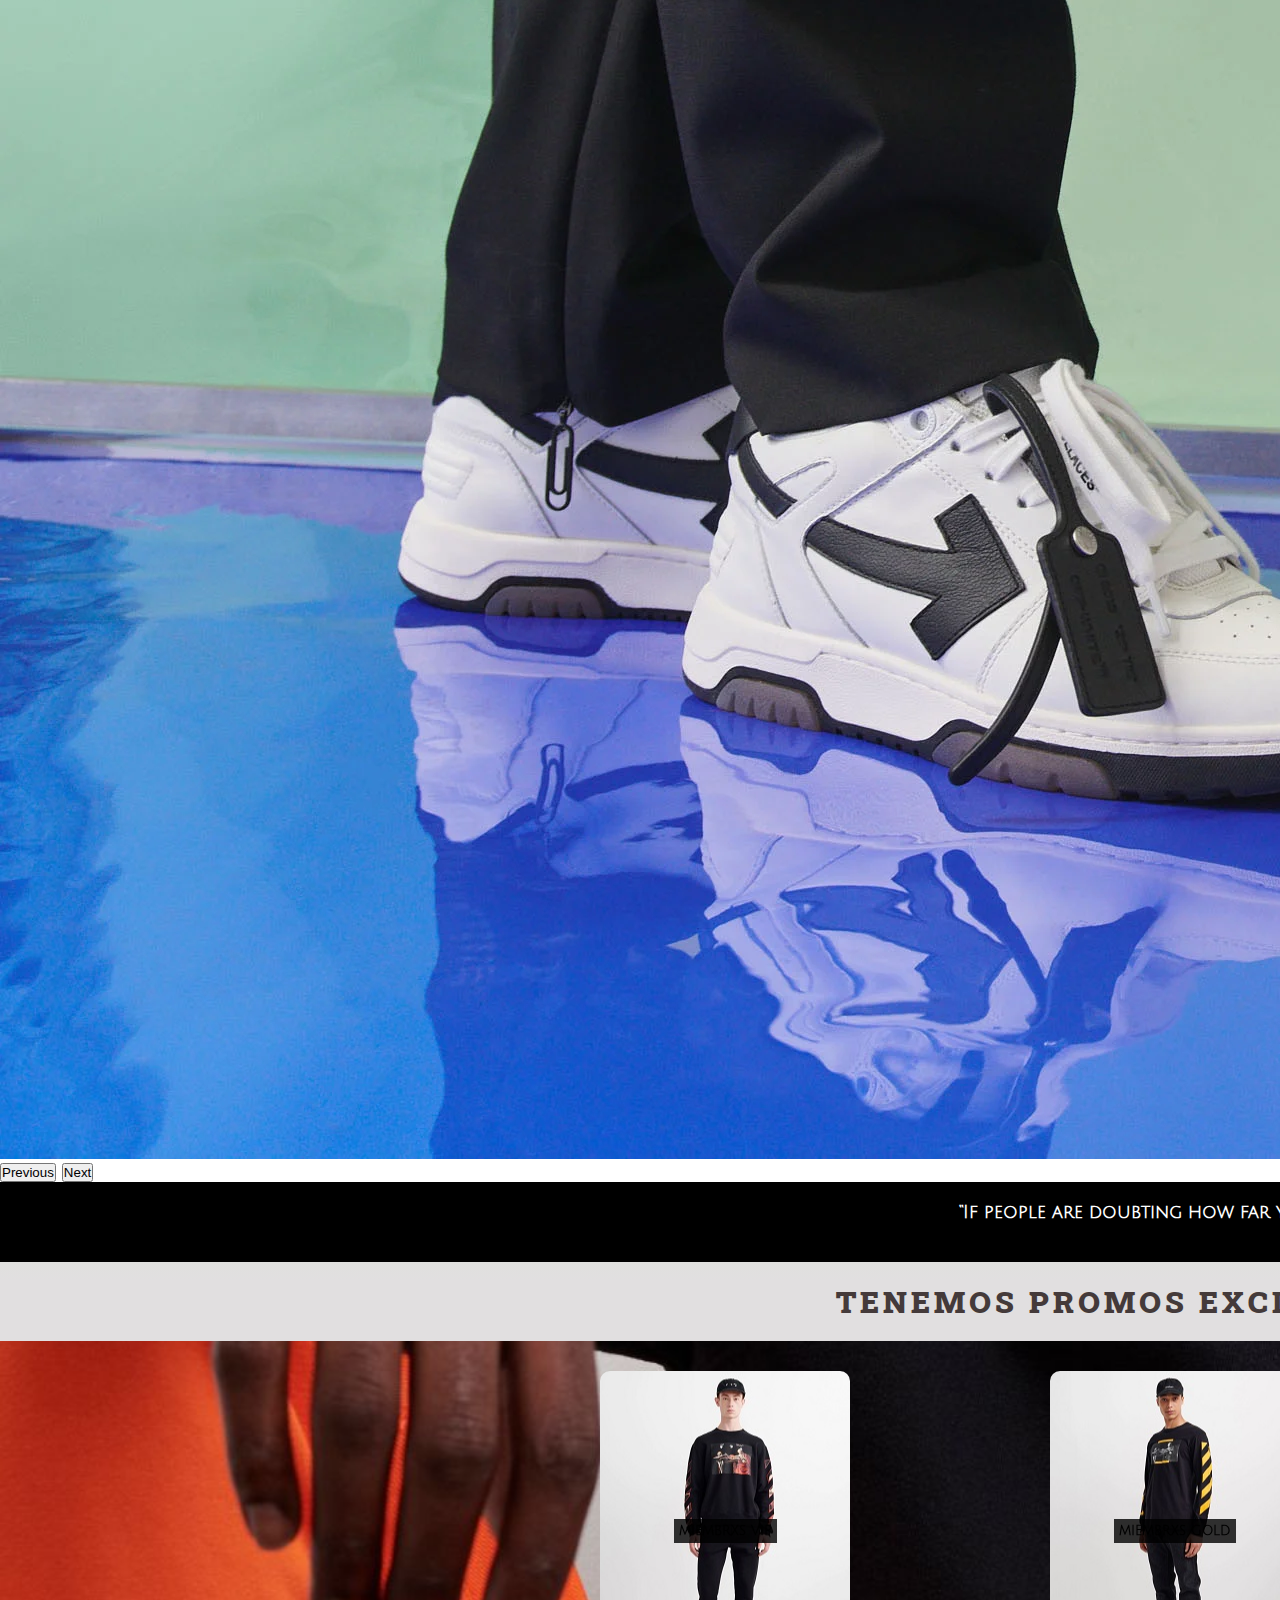
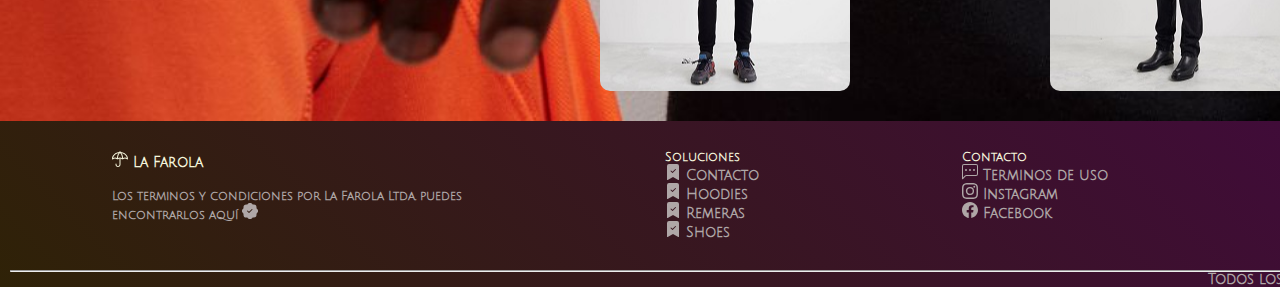
<file: pages/inicio.html>
<!DOCTYPE html>
<html>
    <head> 
        <html lang="en">
        <meta charset="UTF-8">
        <meta name="viewport" content="width=device, initial-scale=1.0">

        <!---- GOOGLE FONTS ---->
        <link rel="preconnect" href="https://fonts.googleapis.com">
        <link rel="preconnect" href="https://fonts.googleapis.com">
        <link rel="preconnect" href="https://fonts.gstatic.com" crossorigin>
        <link href="https://fonts.googleapis.com/css2?family=Chelsea+Market&display=swap" rel="stylesheet">
        <link rel="preconnect" href="https://fonts.googleapis.com">
        <link rel="preconnect" href="https://fonts.gstatic.com" crossorigin>
        <link href="https://fonts.googleapis.com/css2?family=Julius+Sans+One&display=swap" rel="stylesheet">
        <link rel="preconnect" href="https://fonts.googleapis.com">
        <link rel="preconnect" href="https://fonts.gstatic.com" crossorigin>
        <link href="https://fonts.googleapis.com/css2?family=Poppins:wght@300&display=swap" rel="stylesheet">
        <link rel="preconnect" href="https://fonts.googleapis.com">
        <link rel="preconnect" href="https://fonts.gstatic.com" crossorigin> 
        <link href="https://fonts.googleapis.com/css2?family=Roboto+Slab:wght@700&display=swap" rel="stylesheet">

        <!-- Bootstrap CSS -->
        <link href="https://cdn.jsdelivr.net/npm/bootstrap@5.0.2/dist/css/bootstrap.min.css" rel="stylesheet" integrity="sha384-EVSTQN3/azprG1Anm3QDgpJLIm9Nao0Yz1ztcQTwFspd3yD65VohhpuuCOmLASjC" crossorigin="anonymous">

        <!---- MI CSS  ----->
        <link rel="stylesheet" href="../css/inicio.css">

        <!---- J QUERY ----->
        <script src="https://code.jquery.com/jquery-3.6.0.slim.min.js" integrity="sha256-u7e5khyithlIdTpu22PHhENmPcRdFiHRjhAuHcs05RI=" crossorigin="anonymous"></script>

        <!---- MI JS ----->
        <script defer src="../js/productos.js"></script>
        <script defer src="../js/index.js"></script>
        <title> La Farola - Tienda </title>
        
    </head>
    <body>
        <div class="index-contenedor">

            <!-- HEADER -->
            
            <header class="header sticky-top">
              <nav class="navbar navbar-expand-lg sticky-top navbar-light bg-light header__navbar">
                  <div class="container-fluid">
                      <a class="navbar-brand header__lafarola" href="inicio.html">
                      <img src="../imgs/logofarola.jpg" alt="" width="30" height="24">
                    </a>
                    <a class="navbar-brand" href="inicio.html">LA FAROLA</a>
                    <button class="navbar-toggler" type="button" data-bs-toggle="collapse" data-bs-target="#navbarNav" aria-controls="navbarNav" aria-expanded="false" aria-label="Toggle navigation">
                      <span class="navbar-toggler-icon"></span>
                    </button>
                    <div class="collapse navbar-collapse header__navbarmenu" id="navbarNav">
                      <ul class="navbar-nav">
                        <li class="nav-item header__navitem">
                          <a class="nav-link active" aria-current="page" href="inicio.html">INICIO</a>
                        </li>
                        <li class="nav-item header__navitem">
                          <a class="nav-link active" aria-current="page" href="../index.html">Tienda</a>
                        </li>
                        <li class="nav-item header__navitem">
                          <a class="nav-link active" href="Contacto.html">CONTACTO</a>
                        </li>
                      </ul>

                    <!-- BOTON CARRITO -->
                      <button type="button" class="btn btn-secondary modal__btnAbrir"><svg xmlns="http://www.w3.org/2000/svg" width="16" height="16" fill="currentColor" class="bi bi-cart3" viewBox="0 0 16 16">
                        <path d="M0 1.5A.5.5 0 0 1 .5 1H2a.5.5 0 0 1 .485.379L2.89 3H14.5a.5.5 0 0 1 .49.598l-1 5a.5.5 0 0 1-.465.401l-9.397.472L4.415 11H13a.5.5 0 0 1 0 1H4a.5.5 0 0 1-.491-.408L2.01 3.607 1.61 2H.5a.5.5 0 0 1-.5-.5zM3.102 4l.84 4.479 9.144-.459L13.89 4H3.102zM5 12a2 2 0 1 0 0 4 2 2 0 0 0 0-4zm7 0a2 2 0 1 0 0 4 2 2 0 0 0 0-4zm-7 1a1 1 0 1 1 0 2 1 1 0 0 1 0-2zm7 0a1 1 0 1 1 0 2 1 1 0 0 1 0-2z"/>
                      </svg><span class="badge carrito__contador">0</span></button>

                    </div>
                  </div>
                </nav>
                
          </header>
            
            <!-- MODAL CARRITO -->
            <div class="modal-container">
              <div class="modalCarrito">
                <div class="modalCarrito__title">Resumen carrito de compras</div>
                <hr>
                <div class="modalCarrito__body">
                  <div class="modalCarrito__bodyProductos">
                    <table class="table modalCarrito__bodyProductos--table">
                      <thead>
                        <tr>
                          <th>#</th>
                          <th>MARCA</th>
                          <th>Nombre</th>
                          <th>Precio</th>
                        </tr>
                      </thead>
                      <tbody>
                          <!-- insert productos carrito -->
                      </tbody>
                    </table>
                  </div>
                </div>
               
                <div class="modalCarrito__footer">
                  <p class="modalCarrito__footerPTotal">Precio total: $<span class="precioTotal"></span></p>
                  <button type="button" class="btn btn-danger modal__btnCerrar">Close</button>
                </div>
              </div>
            </div>

                      <!-- MAIN -->
            <main class="main">
                <p class="main__descripcion">“If people are doubting how far you can go, go so far that you can’t hear them anymore.” <br>     – Michele Ruiz</p>
            </main>   


            <!-- ASIDE -->
            <aside class="aside">
            <div id="carouselExampleControls" class="carousel slide" data-bs-ride="carousel">
                <div class="carousel-inner">
                    <div class="carousel-item active">
                        <img src="../imgs/maincarousel3.png" class="d-block w-100" alt="...">
                    </div>
                    <div class="carousel-item">
                        <img src="../imgs/maincarousel2.jpg" class="d-block w-100" alt="...">
                    </div>
                    <div class="carousel-item">
                        <img src="../imgs/maincarousel.jpg" class="d-block w-100" alt="...">
                    </div>
                </div>
                <button class="carousel-control-prev" type="button" data-bs-target="#carouselExampleControls" data-bs-slide="prev">
                    <span class="carousel-control-prev-icon" aria-hidden="true"></span>
                    <span class="visually-hidden">Previous</span>
                </button>
                <button class="carousel-control-next" type="button" data-bs-target="#carouselExampleControls" data-bs-slide="next">
                    <span class="carousel-control-next-icon" aria-hidden="true"></span>
                    <span class="visually-hidden">Next</span>
                </button>
            </div>
            </aside>

            <!-- TITULO H4  -->
            <h4 class="h4__titulo"> TENEMOS PROMOS EXCLUSIVAS PARA NUESTROS MIEMBRXS</h4>

            <!-- ARTICLE 1 -->
            <article class="article1">

            
            <!---- CARDS / MIEMBROS ---->

                    <!-- card 1 -->
            <div class="article1__cardpadre">
                <div class="article1__card">
                <div class="article1__cardfront1">
                    <h5 class="article1__cardtitle--front" >MIEMBRXS VIP</h5>
                </div>
                <div class="article1__cardback1">
                    <p class="article1__cardtitle--back" ><svg xmlns="http://www.w3.org/2000/svg" width="16" height="16" fill="currentColor" class="bi bi-umbrella" viewBox="0 0 16 16">
                    <path d="M8 0a.5.5 0 0 1 .5.5v.514C12.625 1.238 16 4.22 16 8c0 0 0 .5-.5.5-.149 0-.352-.145-.352-.145l-.004-.004-.025-.023a3.484 3.484 0 0 0-.555-.394A3.166 3.166 0 0 0 13 7.5c-.638 0-1.178.213-1.564.434a3.484 3.484 0 0 0-.555.394l-.025.023-.003.003s-.204.146-.353.146-.352-.145-.352-.145l-.004-.004-.025-.023a3.484 3.484 0 0 0-.555-.394 3.3 3.3 0 0 0-1.064-.39V13.5H8h.5v.039l-.005.083a2.958 2.958 0 0 1-.298 1.102 2.257 2.257 0 0 1-.763.88C7.06 15.851 6.587 16 6 16s-1.061-.148-1.434-.396a2.255 2.255 0 0 1-.763-.88 2.958 2.958 0 0 1-.302-1.185v-.025l-.001-.009v-.003s0-.002.5-.002h-.5V13a.5.5 0 0 1 1 0v.506l.003.044a1.958 1.958 0 0 0 .195.726c.095.191.23.367.423.495.19.127.466.229.879.229s.689-.102.879-.229c.193-.128.328-.304.424-.495a1.958 1.958 0 0 0 .197-.77V7.544a3.3 3.3 0 0 0-1.064.39 3.482 3.482 0 0 0-.58.417l-.004.004S5.65 8.5 5.5 8.5c-.149 0-.352-.145-.352-.145l-.004-.004a3.482 3.482 0 0 0-.58-.417A3.166 3.166 0 0 0 3 7.5c-.638 0-1.177.213-1.564.434a3.482 3.482 0 0 0-.58.417l-.004.004S.65 8.5.5 8.5C0 8.5 0 8 0 8c0-3.78 3.375-6.762 7.5-6.986V.5A.5.5 0 0 1 8 0zM6.577 2.123c-2.833.5-4.99 2.458-5.474 4.854A4.124 4.124 0 0 1 3 6.5c.806 0 1.48.25 1.962.511a9.706 9.706 0 0 1 .344-2.358c.242-.868.64-1.765 1.271-2.53zm-.615 4.93A4.16 4.16 0 0 1 8 6.5a4.16 4.16 0 0 1 2.038.553 8.688 8.688 0 0 0-.307-2.13C9.434 3.858 8.898 2.83 8 2.117c-.898.712-1.434 1.74-1.731 2.804a8.687 8.687 0 0 0-.307 2.131zm3.46-4.93c.631.765 1.03 1.662 1.272 2.53.233.833.328 1.66.344 2.358A4.14 4.14 0 0 1 13 6.5c.77 0 1.42.23 1.897.477-.484-2.396-2.641-4.355-5.474-4.854z"/>
                    </svg> PROMOS EXCLUSIVAS <svg xmlns="http://www.w3.org/2000/svg" width="16" height="16" fill="currentColor" class="bi bi-umbrella" viewBox="0 0 16 16">
                    <path d="M8 0a.5.5 0 0 1 .5.5v.514C12.625 1.238 16 4.22 16 8c0 0 0 .5-.5.5-.149 0-.352-.145-.352-.145l-.004-.004-.025-.023a3.484 3.484 0 0 0-.555-.394A3.166 3.166 0 0 0 13 7.5c-.638 0-1.178.213-1.564.434a3.484 3.484 0 0 0-.555.394l-.025.023-.003.003s-.204.146-.353.146-.352-.145-.352-.145l-.004-.004-.025-.023a3.484 3.484 0 0 0-.555-.394 3.3 3.3 0 0 0-1.064-.39V13.5H8h.5v.039l-.005.083a2.958 2.958 0 0 1-.298 1.102 2.257 2.257 0 0 1-.763.88C7.06 15.851 6.587 16 6 16s-1.061-.148-1.434-.396a2.255 2.255 0 0 1-.763-.88 2.958 2.958 0 0 1-.302-1.185v-.025l-.001-.009v-.003s0-.002.5-.002h-.5V13a.5.5 0 0 1 1 0v.506l.003.044a1.958 1.958 0 0 0 .195.726c.095.191.23.367.423.495.19.127.466.229.879.229s.689-.102.879-.229c.193-.128.328-.304.424-.495a1.958 1.958 0 0 0 .197-.77V7.544a3.3 3.3 0 0 0-1.064.39 3.482 3.482 0 0 0-.58.417l-.004.004S5.65 8.5 5.5 8.5c-.149 0-.352-.145-.352-.145l-.004-.004a3.482 3.482 0 0 0-.58-.417A3.166 3.166 0 0 0 3 7.5c-.638 0-1.177.213-1.564.434a3.482 3.482 0 0 0-.58.417l-.004.004S.65 8.5.5 8.5C0 8.5 0 8 0 8c0-3.78 3.375-6.762 7.5-6.986V.5A.5.5 0 0 1 8 0zM6.577 2.123c-2.833.5-4.99 2.458-5.474 4.854A4.124 4.124 0 0 1 3 6.5c.806 0 1.48.25 1.962.511a9.706 9.706 0 0 1 .344-2.358c.242-.868.64-1.765 1.271-2.53zm-.615 4.93A4.16 4.16 0 0 1 8 6.5a4.16 4.16 0 0 1 2.038.553 8.688 8.688 0 0 0-.307-2.13C9.434 3.858 8.898 2.83 8 2.117c-.898.712-1.434 1.74-1.731 2.804a8.687 8.687 0 0 0-.307 2.131zm3.46-4.93c.631.765 1.03 1.662 1.272 2.53.233.833.328 1.66.344 2.358A4.14 4.14 0 0 1 13 6.5c.77 0 1.42.23 1.897.477-.484-2.396-2.641-4.355-5.474-4.854z"/>
                    </svg></br></br>Subscribete por: </br>2000 ARS por mes</p>  
                </div>
                </div>
            </div>

                    <!-- card 2 -->
            <div class="article1__cardpadre">
                <div class="article1__card">
                <div class="article1__cardfront2">
                    <h5 class="article1__cardtitle--front" >MIEMBRXS GOLD</h5>
                </div>
                <div class="article1__cardback2">
                    <p class="article1__cardtitle--back" ><svg xmlns="http://www.w3.org/2000/svg" width="16" height="16" fill="currentColor" class="bi bi-umbrella" viewBox="0 0 16 16">
                    <path d="M8 0a.5.5 0 0 1 .5.5v.514C12.625 1.238 16 4.22 16 8c0 0 0 .5-.5.5-.149 0-.352-.145-.352-.145l-.004-.004-.025-.023a3.484 3.484 0 0 0-.555-.394A3.166 3.166 0 0 0 13 7.5c-.638 0-1.178.213-1.564.434a3.484 3.484 0 0 0-.555.394l-.025.023-.003.003s-.204.146-.353.146-.352-.145-.352-.145l-.004-.004-.025-.023a3.484 3.484 0 0 0-.555-.394 3.3 3.3 0 0 0-1.064-.39V13.5H8h.5v.039l-.005.083a2.958 2.958 0 0 1-.298 1.102 2.257 2.257 0 0 1-.763.88C7.06 15.851 6.587 16 6 16s-1.061-.148-1.434-.396a2.255 2.255 0 0 1-.763-.88 2.958 2.958 0 0 1-.302-1.185v-.025l-.001-.009v-.003s0-.002.5-.002h-.5V13a.5.5 0 0 1 1 0v.506l.003.044a1.958 1.958 0 0 0 .195.726c.095.191.23.367.423.495.19.127.466.229.879.229s.689-.102.879-.229c.193-.128.328-.304.424-.495a1.958 1.958 0 0 0 .197-.77V7.544a3.3 3.3 0 0 0-1.064.39 3.482 3.482 0 0 0-.58.417l-.004.004S5.65 8.5 5.5 8.5c-.149 0-.352-.145-.352-.145l-.004-.004a3.482 3.482 0 0 0-.58-.417A3.166 3.166 0 0 0 3 7.5c-.638 0-1.177.213-1.564.434a3.482 3.482 0 0 0-.58.417l-.004.004S.65 8.5.5 8.5C0 8.5 0 8 0 8c0-3.78 3.375-6.762 7.5-6.986V.5A.5.5 0 0 1 8 0zM6.577 2.123c-2.833.5-4.99 2.458-5.474 4.854A4.124 4.124 0 0 1 3 6.5c.806 0 1.48.25 1.962.511a9.706 9.706 0 0 1 .344-2.358c.242-.868.64-1.765 1.271-2.53zm-.615 4.93A4.16 4.16 0 0 1 8 6.5a4.16 4.16 0 0 1 2.038.553 8.688 8.688 0 0 0-.307-2.13C9.434 3.858 8.898 2.83 8 2.117c-.898.712-1.434 1.74-1.731 2.804a8.687 8.687 0 0 0-.307 2.131zm3.46-4.93c.631.765 1.03 1.662 1.272 2.53.233.833.328 1.66.344 2.358A4.14 4.14 0 0 1 13 6.5c.77 0 1.42.23 1.897.477-.484-2.396-2.641-4.355-5.474-4.854z"/>
                    </svg> PROMOS EXCLUSIVAS <svg xmlns="http://www.w3.org/2000/svg" width="16" height="16" fill="currentColor" class="bi bi-umbrella" viewBox="0 0 16 16">
                    <path d="M8 0a.5.5 0 0 1 .5.5v.514C12.625 1.238 16 4.22 16 8c0 0 0 .5-.5.5-.149 0-.352-.145-.352-.145l-.004-.004-.025-.023a3.484 3.484 0 0 0-.555-.394A3.166 3.166 0 0 0 13 7.5c-.638 0-1.178.213-1.564.434a3.484 3.484 0 0 0-.555.394l-.025.023-.003.003s-.204.146-.353.146-.352-.145-.352-.145l-.004-.004-.025-.023a3.484 3.484 0 0 0-.555-.394 3.3 3.3 0 0 0-1.064-.39V13.5H8h.5v.039l-.005.083a2.958 2.958 0 0 1-.298 1.102 2.257 2.257 0 0 1-.763.88C7.06 15.851 6.587 16 6 16s-1.061-.148-1.434-.396a2.255 2.255 0 0 1-.763-.88 2.958 2.958 0 0 1-.302-1.185v-.025l-.001-.009v-.003s0-.002.5-.002h-.5V13a.5.5 0 0 1 1 0v.506l.003.044a1.958 1.958 0 0 0 .195.726c.095.191.23.367.423.495.19.127.466.229.879.229s.689-.102.879-.229c.193-.128.328-.304.424-.495a1.958 1.958 0 0 0 .197-.77V7.544a3.3 3.3 0 0 0-1.064.39 3.482 3.482 0 0 0-.58.417l-.004.004S5.65 8.5 5.5 8.5c-.149 0-.352-.145-.352-.145l-.004-.004a3.482 3.482 0 0 0-.58-.417A3.166 3.166 0 0 0 3 7.5c-.638 0-1.177.213-1.564.434a3.482 3.482 0 0 0-.58.417l-.004.004S.65 8.5.5 8.5C0 8.5 0 8 0 8c0-3.78 3.375-6.762 7.5-6.986V.5A.5.5 0 0 1 8 0zM6.577 2.123c-2.833.5-4.99 2.458-5.474 4.854A4.124 4.124 0 0 1 3 6.5c.806 0 1.48.25 1.962.511a9.706 9.706 0 0 1 .344-2.358c.242-.868.64-1.765 1.271-2.53zm-.615 4.93A4.16 4.16 0 0 1 8 6.5a4.16 4.16 0 0 1 2.038.553 8.688 8.688 0 0 0-.307-2.13C9.434 3.858 8.898 2.83 8 2.117c-.898.712-1.434 1.74-1.731 2.804a8.687 8.687 0 0 0-.307 2.131zm3.46-4.93c.631.765 1.03 1.662 1.272 2.53.233.833.328 1.66.344 2.358A4.14 4.14 0 0 1 13 6.5c.77 0 1.42.23 1.897.477-.484-2.396-2.641-4.355-5.474-4.854z"/>
                    </svg></br></br>Subscribete por: </br>3000 ARS por mes</p>    
                </div>
                </div>
            </div>

            <!-- card 3 -->
            <div class="article1__cardpadre">
                <div class="article1__card">
                <div class="article1__cardfront3">

                </div>
                <div class="article1__cardback3">
                
                </div>
                </div>
            </div>

            <!-- card 4 -->
            <div class="article1__cardpadre">
                <div class="article1__card">
                <div class="article1__cardfront4">

                </div>
                <div class="article1__cardback4">
    
                </div>
                </div>
            </div>
            

            </article>

            <!-- FOOTER -->
            <footer>
                <div class="footer__container">

                <div class="footer__box">
                    <div class="footer__logo">
                    <svg xmlns="http://www.w3.org/2000/svg" width="16" height="16" fill="currentColor" class="bi bi-umbrella" viewBox="0 0 16 16">
                        <path d="M8 0a.5.5 0 0 1 .5.5v.514C12.625 1.238 16 4.22 16 8c0 0 0 .5-.5.5-.149 0-.352-.145-.352-.145l-.004-.004-.025-.023a3.484 3.484 0 0 0-.555-.394A3.166 3.166 0 0 0 13 7.5c-.638 0-1.178.213-1.564.434a3.484 3.484 0 0 0-.555.394l-.025.023-.003.003s-.204.146-.353.146-.352-.145-.352-.145l-.004-.004-.025-.023a3.484 3.484 0 0 0-.555-.394 3.3 3.3 0 0 0-1.064-.39V13.5H8h.5v.039l-.005.083a2.958 2.958 0 0 1-.298 1.102 2.257 2.257 0 0 1-.763.88C7.06 15.851 6.587 16 6 16s-1.061-.148-1.434-.396a2.255 2.255 0 0 1-.763-.88 2.958 2.958 0 0 1-.302-1.185v-.025l-.001-.009v-.003s0-.002.5-.002h-.5V13a.5.5 0 0 1 1 0v.506l.003.044a1.958 1.958 0 0 0 .195.726c.095.191.23.367.423.495.19.127.466.229.879.229s.689-.102.879-.229c.193-.128.328-.304.424-.495a1.958 1.958 0 0 0 .197-.77V7.544a3.3 3.3 0 0 0-1.064.39 3.482 3.482 0 0 0-.58.417l-.004.004S5.65 8.5 5.5 8.5c-.149 0-.352-.145-.352-.145l-.004-.004a3.482 3.482 0 0 0-.58-.417A3.166 3.166 0 0 0 3 7.5c-.638 0-1.177.213-1.564.434a3.482 3.482 0 0 0-.58.417l-.004.004S.65 8.5.5 8.5C0 8.5 0 8 0 8c0-3.78 3.375-6.762 7.5-6.986V.5A.5.5 0 0 1 8 0zM6.577 2.123c-2.833.5-4.99 2.458-5.474 4.854A4.124 4.124 0 0 1 3 6.5c.806 0 1.48.25 1.962.511a9.706 9.706 0 0 1 .344-2.358c.242-.868.64-1.765 1.271-2.53zm-.615 4.93A4.16 4.16 0 0 1 8 6.5a4.16 4.16 0 0 1 2.038.553 8.688 8.688 0 0 0-.307-2.13C9.434 3.858 8.898 2.83 8 2.117c-.898.712-1.434 1.74-1.731 2.804a8.687 8.687 0 0 0-.307 2.131zm3.46-4.93c.631.765 1.03 1.662 1.272 2.53.233.833.328 1.66.344 2.358A4.14 4.14 0 0 1 13 6.5c.77 0 1.42.23 1.897.477-.484-2.396-2.641-4.355-5.474-4.854z"/>
                    </svg> La Farola
                    </div>
                    <div class="footer__terminos">
                    <p>Los terminos y condiciones por La Farola Ltda. puedes encontrarlos<a href="#"> aquí <svg xmlns="http://www.w3.org/2000/svg" width="16" height="16" fill="currentColor" class="bi bi-patch-check-fill" viewBox="0 0 16 16">
                        <path d="M10.067.87a2.89 2.89 0 0 0-4.134 0l-.622.638-.89-.011a2.89 2.89 0 0 0-2.924 2.924l.01.89-.636.622a2.89 2.89 0 0 0 0 4.134l.637.622-.011.89a2.89 2.89 0 0 0 2.924 2.924l.89-.01.622.636a2.89 2.89 0 0 0 4.134 0l.622-.637.89.011a2.89 2.89 0 0 0 2.924-2.924l-.01-.89.636-.622a2.89 2.89 0 0 0 0-4.134l-.637-.622.011-.89a2.89 2.89 0 0 0-2.924-2.924l-.89.01-.622-.636zm.287 5.984-3 3a.5.5 0 0 1-.708 0l-1.5-1.5a.5.5 0 1 1 .708-.708L7 8.793l2.646-2.647a.5.5 0 0 1 .708.708z"/>
                    </svg></a></p>
                    </div>
                </div>

                <div class="footer__box">
                    <h3>Soluciones</h3>
                    <a href="#"><svg xmlns="http://www.w3.org/2000/svg" width="16" height="16" fill="currentColor" class="bi bi-bookmark-check-fill" viewBox="0 0 16 16">
                        <path fill-rule="evenodd" d="M2 15.5V2a2 2 0 0 1 2-2h8a2 2 0 0 1 2 2v13.5a.5.5 0 0 1-.74.439L8 13.069l-5.26 2.87A.5.5 0 0 1 2 15.5zm8.854-9.646a.5.5 0 0 0-.708-.708L7.5 7.793 6.354 6.646a.5.5 0 1 0-.708.708l1.5 1.5a.5.5 0 0 0 .708 0l3-3z"/>
                    </svg> Contacto</a>
                    <a href="#"><svg xmlns="http://www.w3.org/2000/svg" width="16" height="16" fill="currentColor" class="bi bi-bookmark-check-fill" viewBox="0 0 16 16">
                        <path fill-rule="evenodd" d="M2 15.5V2a2 2 0 0 1 2-2h8a2 2 0 0 1 2 2v13.5a.5.5 0 0 1-.74.439L8 13.069l-5.26 2.87A.5.5 0 0 1 2 15.5zm8.854-9.646a.5.5 0 0 0-.708-.708L7.5 7.793 6.354 6.646a.5.5 0 1 0-.708.708l1.5 1.5a.5.5 0 0 0 .708 0l3-3z"/>
                    </svg> Hoodies</a>
                    <a href="#"><svg xmlns="http://www.w3.org/2000/svg" width="16" height="16" fill="currentColor" class="bi bi-bookmark-check-fill" viewBox="0 0 16 16">
                        <path fill-rule="evenodd" d="M2 15.5V2a2 2 0 0 1 2-2h8a2 2 0 0 1 2 2v13.5a.5.5 0 0 1-.74.439L8 13.069l-5.26 2.87A.5.5 0 0 1 2 15.5zm8.854-9.646a.5.5 0 0 0-.708-.708L7.5 7.793 6.354 6.646a.5.5 0 1 0-.708.708l1.5 1.5a.5.5 0 0 0 .708 0l3-3z"/>
                    </svg> Remeras</a>
                    <a href="#"><svg xmlns="http://www.w3.org/2000/svg" width="16" height="16" fill="currentColor" class="bi bi-bookmark-check-fill" viewBox="0 0 16 16">
                        <path fill-rule="evenodd" d="M2 15.5V2a2 2 0 0 1 2-2h8a2 2 0 0 1 2 2v13.5a.5.5 0 0 1-.74.439L8 13.069l-5.26 2.87A.5.5 0 0 1 2 15.5zm8.854-9.646a.5.5 0 0 0-.708-.708L7.5 7.793 6.354 6.646a.5.5 0 1 0-.708.708l1.5 1.5a.5.5 0 0 0 .708 0l3-3z"/>
                    </svg> Shoes</a>
                    </div>

                    <div class="footer__box">
                    <h3>Contacto</h3>
                    <a href="#"><svg xmlns="http://www.w3.org/2000/svg" width="16" height="16" fill="currentColor" class="bi bi-chat-left-dots" viewBox="0 0 16 16">
                        <path d="M14 1a1 1 0 0 1 1 1v8a1 1 0 0 1-1 1H4.414A2 2 0 0 0 3 11.586l-2 2V2a1 1 0 0 1 1-1h12zM2 0a2 2 0 0 0-2 2v12.793a.5.5 0 0 0 .854.353l2.853-2.853A1 1 0 0 1 4.414 12H14a2 2 0 0 0 2-2V2a2 2 0 0 0-2-2H2z"/>
                        <path d="M5 6a1 1 0 1 1-2 0 1 1 0 0 1 2 0zm4 0a1 1 0 1 1-2 0 1 1 0 0 1 2 0zm4 0a1 1 0 1 1-2 0 1 1 0 0 1 2 0z"/>
                    </svg> Terminos de uso</a>
                    <a href="#"><svg xmlns="http://www.w3.org/2000/svg" width="16" height="16" fill="currentColor" class="bi bi-instagram" viewBox="0 0 16 16">
                        <path d="M8 0C5.829 0 5.556.01 4.703.048 3.85.088 3.269.222 2.76.42a3.917 3.917 0 0 0-1.417.923A3.927 3.927 0 0 0 .42 2.76C.222 3.268.087 3.85.048 4.7.01 5.555 0 5.827 0 8.001c0 2.172.01 2.444.048 3.297.04.852.174 1.433.372 1.942.205.526.478.972.923 1.417.444.445.89.719 1.416.923.51.198 1.09.333 1.942.372C5.555 15.99 5.827 16 8 16s2.444-.01 3.298-.048c.851-.04 1.434-.174 1.943-.372a3.916 3.916 0 0 0 1.416-.923c.445-.445.718-.891.923-1.417.197-.509.332-1.09.372-1.942C15.99 10.445 16 10.173 16 8s-.01-2.445-.048-3.299c-.04-.851-.175-1.433-.372-1.941a3.926 3.926 0 0 0-.923-1.417A3.911 3.911 0 0 0 13.24.42c-.51-.198-1.092-.333-1.943-.372C10.443.01 10.172 0 7.998 0h.003zm-.717 1.442h.718c2.136 0 2.389.007 3.232.046.78.035 1.204.166 1.486.275.373.145.64.319.92.599.28.28.453.546.598.92.11.281.24.705.275 1.485.039.843.047 1.096.047 3.231s-.008 2.389-.047 3.232c-.035.78-.166 1.203-.275 1.485a2.47 2.47 0 0 1-.599.919c-.28.28-.546.453-.92.598-.28.11-.704.24-1.485.276-.843.038-1.096.047-3.232.047s-2.39-.009-3.233-.047c-.78-.036-1.203-.166-1.485-.276a2.478 2.478 0 0 1-.92-.598 2.48 2.48 0 0 1-.6-.92c-.109-.281-.24-.705-.275-1.485-.038-.843-.046-1.096-.046-3.233 0-2.136.008-2.388.046-3.231.036-.78.166-1.204.276-1.486.145-.373.319-.64.599-.92.28-.28.546-.453.92-.598.282-.11.705-.24 1.485-.276.738-.034 1.024-.044 2.515-.045v.002zm4.988 1.328a.96.96 0 1 0 0 1.92.96.96 0 0 0 0-1.92zm-4.27 1.122a4.109 4.109 0 1 0 0 8.217 4.109 4.109 0 0 0 0-8.217zm0 1.441a2.667 2.667 0 1 1 0 5.334 2.667 2.667 0 0 1 0-5.334z"/>
                    </svg> Instagram</a>
                    <a href="#"><svg xmlns="http://www.w3.org/2000/svg" width="16" height="16" fill="currentColor" class="bi bi-facebook" viewBox="0 0 16 16">
                        <path d="M16 8.049c0-4.446-3.582-8.05-8-8.05C3.58 0-.002 3.603-.002 8.05c0 4.017 2.926 7.347 6.75 7.951v-5.625h-2.03V8.05H6.75V6.275c0-2.017 1.195-3.131 3.022-3.131.876 0 1.791.157 1.791.157v1.98h-1.009c-.993 0-1.303.621-1.303 1.258v1.51h2.218l-.354 2.326H9.25V16c3.824-.604 6.75-3.934 6.75-7.951z"/>
                    </svg> Facebook</a>
                    </div>
                </div>

                <div class="footer__copyright">
                    <hr>
                    <p>
                    Todos los derechos reservados © 2021 <b>La Farola Ltda.</b>
                    </p>
                </div>
            </footer>



            </div>

            <!-- JS BOOTSTRAP -->
            <script src="https://code.jquery.com/jquery-3.5.1.slim.min.js" integrity="sha384-DfXdz2htPH0lsSSs5nCTpuj/zy4C+OGpamoFVy38MVBnE+IbbVYUew+OrCXaRkfj" crossorigin="anonymous"></script>
            <script src="https://cdn.jsdelivr.net/npm/popper.js@1.16.0/dist/umd/popper.min.js" integrity="sha384-Q6E9RHvbIyZFJoft+2mJbHaEWldlvI9IOYy5n3zV9zzTtmI3UksdQRVvoxMfooAo" crossorigin="anonymous"></script>
            <script src="https://stackpath.bootstrapcdn.com/bootstrap/4.5.0/js/bootstrap.min.js" integrity="sha384-OgVRvuATP1z7JjHLkuOU7Xw704+h835Lr+6QL9UvYjZE3Ipu6Tp75j7Bh/kR0JKI" crossorigin="anonymous"></script>
            <script src="https://cdn.jsdelivr.net/npm/bootstrap@5.0.2/dist/js/bootstrap.bundle.min.js" integrity="sha384-MrcW6ZMFYlzcLA8Nl+NtUVF0sA7MsXsP1UyJoMp4YLEuNSfAP+JcXn/tWtIaxVXM" crossorigin="anonymous"></script>

    </body>
</html>
</file>
<file: css/index.css>
* {margin: 0;
    padding: 0;}

body { font-family: 'Julius Sans One', sans-serif;
    font-weight: 600;
    text-align: justify;
    background-color: #ffffff;}

.productos-contenedor {margin: 0px auto;  
    display: grid;
    grid-gap: 0px 0px;
    grid-template-columns: repeat(1, 1fr);
    grid-template-rows: repeat(6, auto);

    grid-template-areas:"header"
                        "carousel"
                        "h4"
                        "article1"
                        "carrito"
                        "footer"}

/* - - - - - --  HEADER  - - - - -  */

.header {grid-area: header;
    text-shadow: rgb(199, 195, 195) 10px 5px 2px;}

.header__navbar {position: relative;}

.header__navbarmenu {display: flexbox;
    justify-content: flex-end;
    padding-top: 8px;
    padding-bottom: 8px;}

.header__navitem {padding: 0px 10px;}


/* ----- MAIN - - - -- */

.productos-contenedor .main {grid-area: carousel;}

/*- -- - - - H4-  - -- -  */

.h4__titulo {grid-area: h4;
    margin-bottom: 0px;
    padding: 25px;
    color: rgb(255, 255, 255);
    text-align: center;
    letter-spacing: 4px;
    font-size: 30px;
    background-color: #000000;
    font-family: 'Roboto Slab', serif;
    display: flex;
    flex-direction: column;
    justify-content: center;
    align-items: center;}

.select__prendas {max-width: 230px;}


/*----- ARTICLE------ */

.article1 {grid-area: article1;
            background-image: url(../imgs/offwhitefondo2.jpg);
            background-position: center;
            background-size: cover;
            font-family: 'Roboto Slab', serif;}

.article__container {display: flex;
                    flex-wrap: wrap;    
                    justify-content: center;}

.article__box {margin: 20px 10px;
                transition: 0.25s;}

.article__box:hover {transform: scale(1.05,1.05);}

/* ----- MODAL -CARRITO DE COMPRAS ------ */
.modal-container {width: 100%;
                height: 100vh;
                position: fixed;
                background-color: rgba(0, 0, 0, 0.3);
                visibility: hidden;
                opacity: 0;
                transition: all .5 ease-in;

                display: flex;
                justify-content: center;
                align-items: center;}

.modalCarrito { max-height: 500px;
                min-width: 320px;
                padding: 15px;
                background-color: white;
                border-radius: 10px;
                overflow-y: scroll;

                display: flex;
                flex-direction: column;}

.modal-active {opacity: 1;
            visibility: visible;}


.modalCarrito__bodyProductos--table {font-size: 14px;}

.modalCarrito__footer {display: flex;
                    align-items: flex-end;
                    flex-direction: column;}

/* ---- MODAL - AGREGADO A CARRITO ----- */
                    
/* ----FOOTER----- */


footer {grid-area: footer}

footer {font-size: 14px;
        color: beige;
        width: 100%;
        padding: 0px 10px;
        background-color: #071454;
        background-image: linear-gradient(225deg, #071454 0%, #42093e 46%, #2f2207 100%);}

.footer__container {display:flex;
                    flex-wrap:wrap;
                    justify-content: space-around;
                    max-width: 1200px        }

.footer__box {display: flex;
            flex-direction: column;
            padding: 30px;}
        h3 {font-weight: bold;
            font-size: 12px;}

.footer__terminos {max-width: 350px;
                margin-top: 20px;
                font-weight: 700;
                font-size: 12px;
                color: rgb(175, 167, 167);}

.footer__box a {text-decoration: none;
                color: rgb(175, 167, 167);}

.footer__copyright {text-align: center;
                    color: rgb(175, 167, 167);}


/* ---- MEDIA QUERIES- - - - */
@media screen and (max-width: 640px) {
    .contenedor {align-items: center;
        justify-items: center;
        grid-gap: 1px 0px;
        grid-template-columns: repeat (1f);
        grid-template-rows: repeat(9, auto);
        grid-template-areas:"header"
                        "carousel"
                        "h4"
                        "article1"
                        "footer";}
    
    .header {width: 100%;}

    .h4__titulo {width: 100%;
        padding: 12px;
        font-size: 13px;}

    .article1, .article2 {width: 100%;}
    .article2__shoes2, .article1__shoes1 {
        max-height:450px; }

    .footer__box {padding: 10px;}
}

@media screen and (min-width: 640px) and (max-width: 1024px) {
    .contenedor {grid-gap: 2px 0px;
        grid-template-columns: repeat (1f);
        grid-template-rows: repeat(9, auto);
        grid-template-areas:"header"
                        "carousel"
                        "h4"
                        "article1"
                        "footer";
}

    .h4__titulo {padding: 13px 0px;
        font-size: 33px;}

    .article1, .article2 {width: 100%;}


    .footer__container {display:flex;
        flex-wrap:nowrap;}
}
</file>
<file: css/Contacto.css>
* {margin: 0;
    padding: 0;}

body { font-family: 'Julius Sans One', sans-serif;
    font-weight: 600;
    text-align: justify;
    background-color: white;}

.contacto-contenedor {margin: 0px auto;
    display: grid;
    grid-gap: 0.5px 0px;
    grid-template-columns: repeat(1, 1fr);
    grid-template-rows: repeat(5, auto);

    grid-template-areas:"header"
                        "aside"
                        "main"
                        "footer"
}

/* - - - - - --  HEADER  - - - - -  */
.header {grid-area: header;
    text-shadow: rgb(199, 195, 195) 10px 5px 2px;}

.header__navbar {position: relative;}

.header__navbarmenu {display: flexbox;
                    justify-content: flex-end;
                    padding-top: 8px;
                    padding-bottom: 8px;}

.header__navitem {padding: 0px 10px;}
/* ----- ASIDE ---- */

aside {grid-area: aside;
        margin: 10px 1px;}

.aside__titulo {background-image:url(../imgs/offwhitefondo3.jpg);
                background-size: cover;
                background-position:center;
                text-align: center;
                padding: 25px;
                font-size: 120px;
                color: rgb(22, 22, 21);
                box-shadow: 1px 9px 15px 0px rgb(135, 138, 135);
                font-weight: bolder; }

/* -----  MAIN  - ------ */

.contacto-contenedor .main {grid-area: main;
                color:black;
                display: flex;
                justify-content: center;
                margin: 10px 0px;}

.main__formulario {background-color: #f3dbe2;
        background-image: linear-gradient(315deg, #f3dbe2 0%, #b3e6e4 100%);    
        padding: 20px 30px;
        margin-bottom: 10px;
        box-shadow: 1px 9px 15px 0px rgb(135, 138, 135);}   


/* ----- FOOTER ------ */

footer {grid-area: footer}

footer {font-size: 14px;
        color: beige;
        width: 100%;
        padding: 0px 10px;
        background-color: #071454;
        background-image: linear-gradient(225deg, #071454 0%, #42093e 46%, #2f2207 100%);}
.footer__container {display:flex;
                    flex-wrap:wrap;
                    justify-content: space-around;
                    max-width: 1200px        }

.footer__box {display: flex;
            flex-direction: column;
            padding: 30px;}
        h3 {font-weight: bold;
            font-size: 12px;}

.footer__terminos {max-width: 350px;
                margin-top: 20px;
                font-weight: 700;
                font-size: 12px;
                color: rgb(175, 167, 167);}

.footer__box a {text-decoration: none;
                color: rgb(175, 167, 167);}

.footer__copyright {text-align: center;
                    color: rgb(175, 167, 167);}



/* ---- MEDIA QUERIES- - - - */
@media screen and (max-width: 640px) {
    .contenedor {display: grid;
        grid-gap: 2px 0px;
        grid-template-columns: repeat(2, 1fr);
        grid-template-rows: repeat(4, auto);
    
        grid-template-areas:"header"
        "aside"
        "main"
        "footer";}

    .aside__titulo {font-size: 30px;}
    
    .article1 {padding: 10px 0px;}

    .article2 {height: 350px;}

    .footer__box {padding: 10px;}
    }
   

@media screen and (min-width: 640px) and (max-width: 1023px) {
    .contenedor {display: grid;
        grid-gap: 2px 0px;
        grid-template-columns: repeat(2, 1fr);
        grid-template-rows: repeat(4, auto);
    
        grid-template-areas:"header"
        "aside"
        "main"
        "footer";}

    .aside__titulo {font-size: 80px;}

    .article2 {height: 350px;}

    .footer__container {display:flex;
            flex-wrap:nowrap;}
    }
</file>
<file: css/inicio.css>
* {margin: 0;
    padding: 0;}

body {font-family: 'Julius Sans One', sans-serif;
    font-weight: 600;
    text-align: justify;
    background-color: white;}

/* - - - - - --  HEADER  - - - - -  */
.header {grid-area: header;
    text-shadow: rgb(199, 195, 195) 10px 5px 2px;}

.header__navbar {position: relative;}

.header__navbarmenu {display: flexbox;
                    justify-content: flex-end;
                    padding-top: 8px;
                    padding-bottom: 8px;}

.header__navitem {padding: 0px 10px;}

/* INDEX GRID */

.index-contenedor {margin:0px auto;
    display: grid;
    grid-gap: 0px 0px;
    grid-template-columns: repeat(1fr);
    grid-template-rows: repeat(6, auto);
    
    grid-template-areas:"header"
                        "aside"
                        "main"
                        "h4"
                        "article1"
                        "footer"
}  
/* MAIN */

.index-contenedor .main {grid-area: main;}

.index-contenedor .main__descripcion {padding: 20px 10%;
    background-color: black;
    color: white;
    margin-bottom: 0px;
    font-size: 18px;
    text-align: center;}


/* - - - - - - - ASIDE  -- - - -  */

.index-contenedor .aside {grid-area:aside;}

.aside__carousel {width: 600px}
    
/* ---- TITULO H4 -----*/
.index-contenedor .h4__titulo {grid-area: h4;
    font-weight: 900;
    margin-bottom: 0px;
    color: rgb(68, 58, 58);
    text-align: center;
    font-variant: small-caps;
    letter-spacing: 4px;
    padding: 20px 10%;
    font-size:30px;
    font-family: 'Roboto Slab', serif;
    background: rgb(225,223,224);
    background: linear-gradient(0deg, rgba(225,223,224,1) 77%, rgba(224,224,222,1) 100%);}
    
/* -- - - - --  ARTICLE 1 - - - - - */
.index-contenedor .article1 {grid-area: article1;
    background-image: url(../imgs/offwhitefondo.jpg);
    background-position: center;
    background-size: cover;
    display: flex;
    align-items: center;
    justify-content: center;
    flex-wrap: wrap;}
    
    /* CARDS ARTICLE 1*/
    
    /* card 1 */
    .article1__cardpadre {position: relative;
                        width: 250px;
                        height: 320px;
                        margin: 30px 100px;}
    
    .article1__card {position: absolute;
    width: 100%;
    height: 100%;
    transform-style: preserve-3d;
    transition: all 0.5s ease;}
    .article1__card:hover {transform: rotateY(180deg);}
    
    .article1__cardfront1 {
        position:absolute;
        width:100%;
        height: 100%;
        backface-visibility: hidden;
        border-radius: 10px;
        background-image:url(../imgs/fondocard.jpg);
        background-position: center;
        background-size: cover;
    
    display: flex;
    justify-content: center;
    align-items: center;}
    .article1__cardtitle--front {background: rgba(0, 0, 0, 0.8);
                                padding: 5px;}
    
                                
    /* ANIMACION CARDTITLE */
    @keyframes multicolor1 {
        0%{color:rgb(255, 179, 0);}
        25%{color:rgb(102, 255, 0)}
        50%{color: rgb(0, 225, 255);}
        75%{color:rgb(0, 119, 255)}
        100%{color:rgb(238, 255, 0)}
        }
    .article1__cardtitle--front {animation-name: multicolor1;
                                animation-iteration-count: infinite;
                                animation-duration: 2s;
                                animation-delay: 0s;}
    
    
    .article1__cardback1 {
        position:absolute;
        width:100%;
        height: 100%;
        backface-visibility: hidden;
        border-radius: 10px;
        background-image:url(../imgs/vipmember.jpg);
        background-position: center;
        background-size: cover;
    
    transform: rotateY(180deg);
    display: flex;
    justify-content: center;
    align-items: center;}
    
    .article1__cardtitle--back {color:rgb(255, 255, 255)}
    /* card 2 */
    
    .article1__cardfront2 {
        position:absolute;
        width:100%;
        height: 100%;
        backface-visibility: hidden;
        border-radius: 10px;
        background-image:url(../imgs/fondocard2.jpg);
        background-position: center;
        background-size: cover;
    
    display: flex;
    justify-content: center;
    align-items: center;}
    
    .article1__cardback2 {
        position:absolute;
        width:100%;
        height: 100%;
        backface-visibility: hidden;
        border-radius: 10px;
        background-image:url(../imgs/goldmember.jpg);
        background-position: center;
        background-size: cover;
    
    transform: rotateY(180deg);
    display: flex;
    justify-content: center;
    align-items: center;}
    
    /* card 3 */
    
    .article1__cardfront3 {
        position:absolute;
        width:100%;
        height: 100%;
        backface-visibility: hidden;
        border-radius: 10px;
        background-image:url(../imgs/hoddieAB.jpg);
        background-position: center;
        background-size: cover;}
    
    .article1__cardback3 {
        position:absolute;
        width:100%;
        height: 100%;
        backface-visibility: hidden;
        border-radius: 10px;
        background-image:url(../imgs/tablaHoodie.jpg);
        background-position: center;
        background-size: cover;
    
    transform: rotateY(180deg);}
    
    
    /* card 4 */
    .article1__cardfront4 {
        position:absolute;
        width:100%;
        height: 100%;
        backface-visibility: hidden;
        border-radius: 10px;
        background-image:url(../imgs/remeraAB.jpg);
        background-position: center;
        background-size: cover;}
    
    .article1__cardback4 {
        position:absolute;
        width:100%;
        height: 100%;
        backface-visibility: hidden;
        border-radius: 10px;
        background-image:url(../imgs/tablaRemera.jpg);
        background-position: center;
        background-size: cover;
    
    transform: rotateY(180deg);}




    /* ----FOOTER----- */
    
footer {grid-area: footer}

footer {font-size: 14px;
        color: beige;
        width: 100%;
        padding: 0px 10px;
        background-color: #071454;
        background-image: linear-gradient(225deg, #071454 0%, #42093e 46%, #2f2207 100%);}
.footer__container {display:flex;
                    flex-wrap:wrap;
                    justify-content: space-around;
                    max-width: 1200px        }

.footer__box {display: flex;
            flex-direction: column;
            padding: 30px;}
        h3 {font-weight: bold;
            font-size: 12px;;}

.footer__terminos {max-width: 350px;
                margin-top: 20px;
                font-weight: 700;
                font-size: 12px;
                color: rgb(175, 167, 167);}

.footer__box a {text-decoration: none;
                color: rgb(175, 167, 167);}

.footer__copyright {text-align: center;
                    color: rgb(175, 167, 167);}

/* ----- CARRITO DE COMPRAS ------ */
.modal-container {width: 100%;
    height: 100vh;
    position: fixed;
    background-color: rgba(0, 0, 0, 0.3);
    visibility: hidden;
    opacity: 0;
    transition: all .5 ease-in;

    display: flex;
    justify-content: center;
    align-items: center;}

.modalCarrito { max-height: 500px ;
    padding: 15px;
    background-color: white;
    border-radius: 10px;
    overflow-y: scroll;

    display: flex;
    flex-direction: column;}

.modal-active {opacity: 1;
visibility: visible;}


.modalCarrito__bodyProductos--table {font-size: 14px;}

.modalCarrito__footer {display: flex;
        align-items: flex-end;
        flex-direction: column;}
</file>
